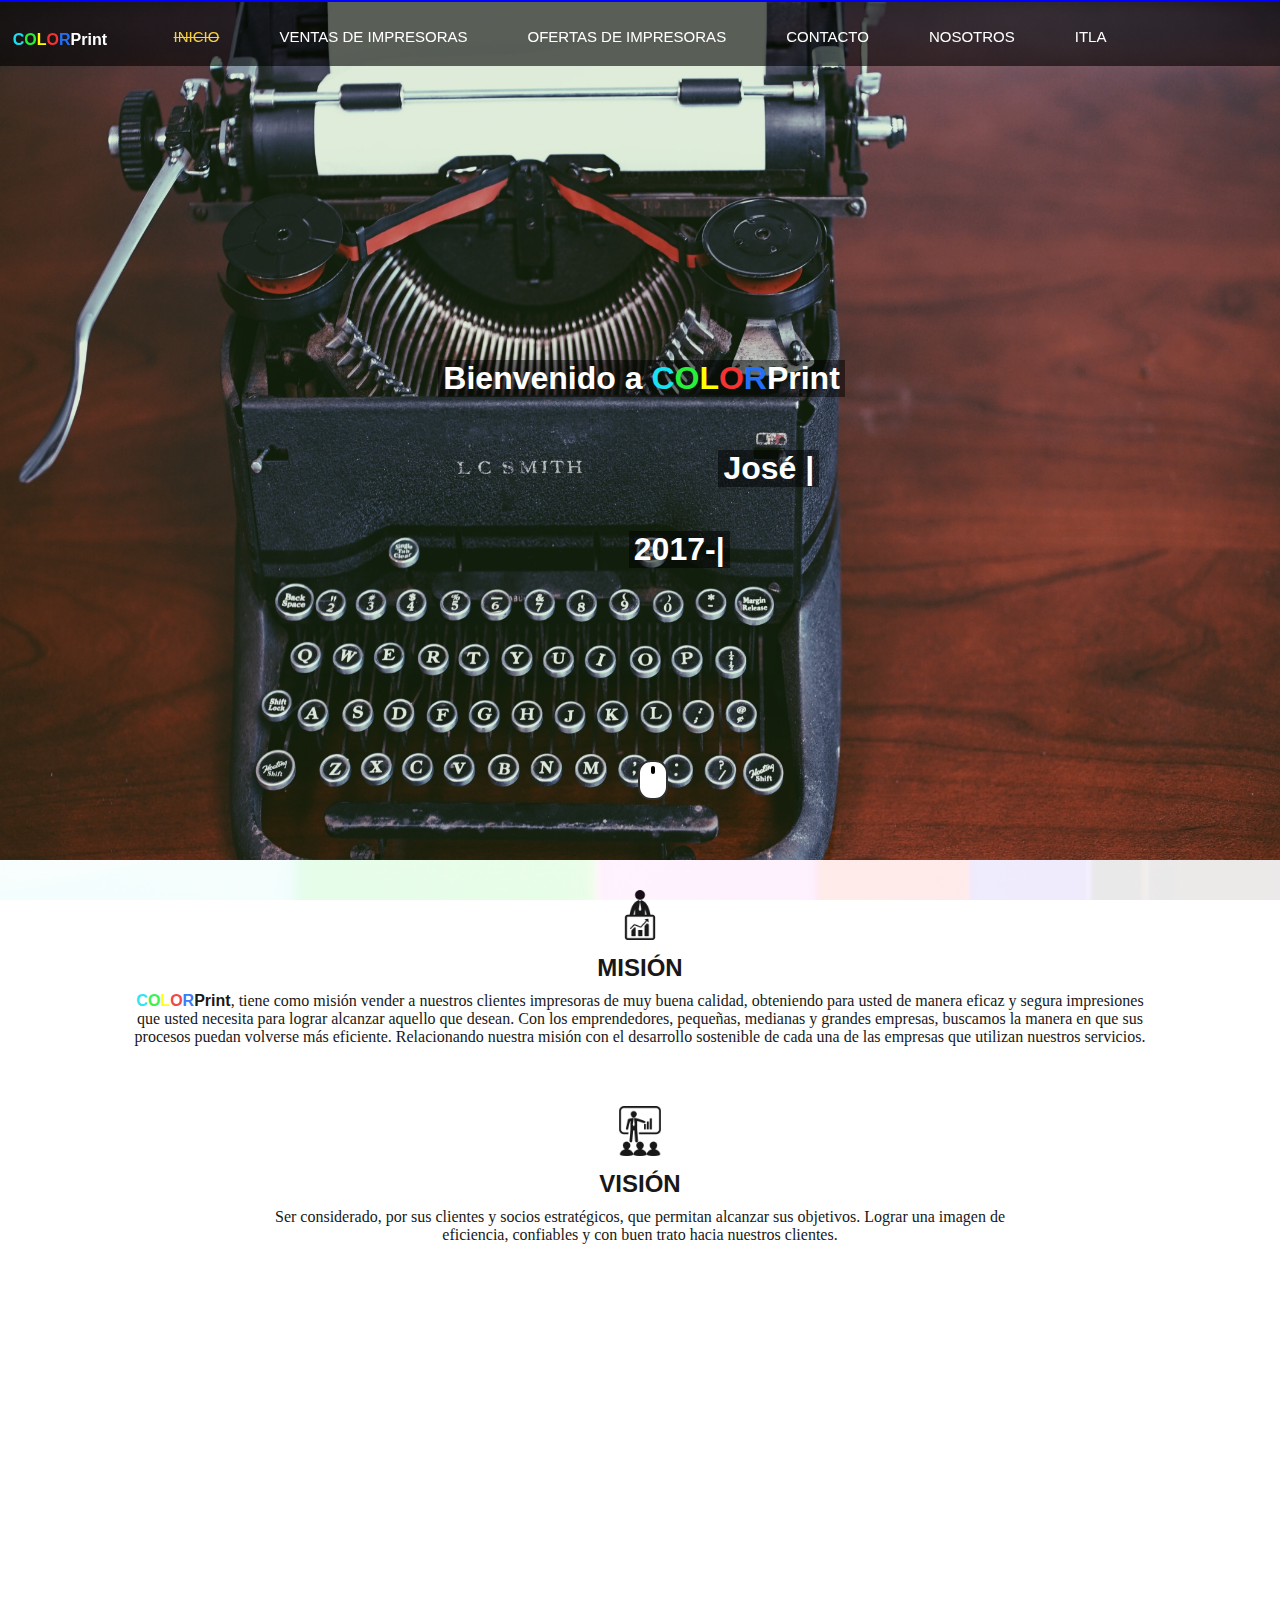
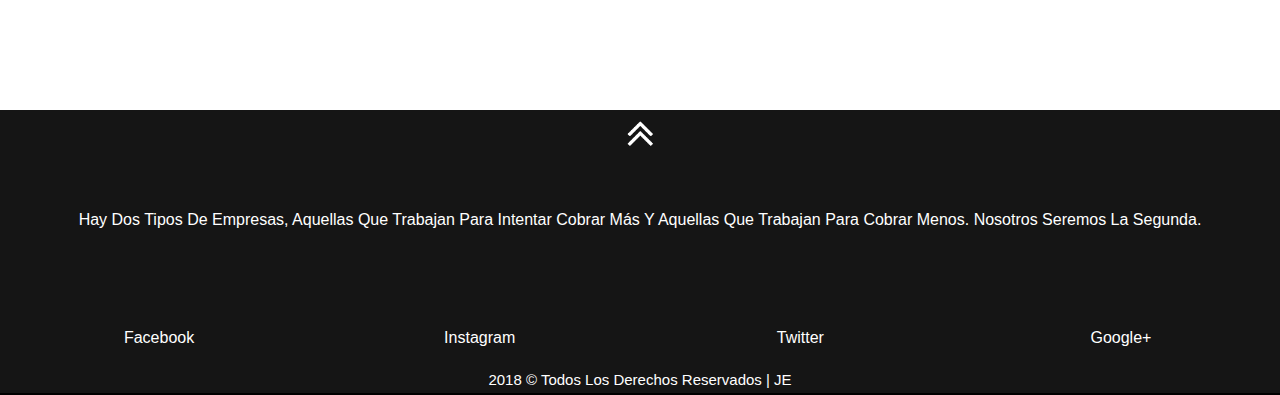
<file: index.html>
<!DOCTYPE html>
<html lang="en">
<head>
	<meta charset="UTF-8">
	<link rel="stylesheet" href="css/estilos.css">
	<link rel="icon" href="img/favicon/favicon.ico">
	<meta name="description" content="Compañía Dominicana especializada en ventas de impresoras y cartuchos">
	<meta name="author" content="ColorPrint">
	<meta name="keywords" content="impresoras,cartuchos,republica Dominicana,ventas,epson,hp,canon,java,html,ColorPrint">
	<meta name="viewport" content="width=device-width, user-scalable=no, initial-scale=1.0, maximum-scale=1.0, minimum-scale=1.0">
	<script type="text/javascript" src="js/jquery-3.3.1.min.js"></script>
	<script type="text/javascript" src="js/fontawesome-all.js"></script>
 	<link rel="stylesheet" href="iconos/css/fontello.css">

<!--TITLE DE LA PAGINA-->	

<script>

		var contador = 0;
		var cadena = "ColorPrint";
		var interval = setInterval("setChar()",500);

		function setChar () {
			max = cadena.length;
			document.title+=cadena[contador];

			contador++;
				if(contador>max) {contador=0;document.title="";}
				if (cadena[contador]==" ") {document.title+="-";}
		}

</script>

</head>

<body>

    <header>
        <div class="content-menu">
            <input type="checkbox" id="check">
            <label class="icon-menu" for="check"></label>
            <h6 class="h7"><span class="c">C</span><span class="oo">O</span><span class="l">L</span><span class="o">O</span><span class="r">R</span>Print</span></h6>
            <nav class="menu">
            	<h6 class="h6"><span class="c">C</span><span class="oo">O</span><span class="l">L</span><span class="o">O</span><span class="r">R</span>Print</span></h6>
                <ul>
      					<li><a class="active" id="a" href="index.html">INICIO</a></li>
						<li><a id="a" href="ventas_de_impresoras.html">VENTAS DE IMPRESORAS</a></li>
						<li><a id="a" href="ofertas_de_impresoras.html">OFERTAS DE IMPRESORAS</a></li>
						<li><a id="a" href="contacto.html">CONTACTO</a></li>
						<li><a id="a" href="nosotros.html">NOSOTROS</a></li>
						<li><a id="a" target="_blank" href="https://www.itla.edu.do/">ITLA</a></li>
                </ul>
            </nav>
        </div>
    </header>

			<div class="divname">
								
								<h1 class="name" id="name"></h1>
								<h1 class="matricula" id="matricula"></h1>
									<center>
									<div class="color">
										
										<h1 class="bienvenido" id="bienvenido">Bienvenido a <span class="c">C</span><span class="oo">O</span><span class="l">L</span><span class="o">O</span><span class="r">R</span>Print</span></h1>

									</div>
										</center>
										<div class="mouse-icon"><div class="scroll"></div></div>
										
			</div>	


					<center>
						<div class="colornine">
									
							<h1 class="bienvenidonine" id="bienvenido">Bienvenido a <span class="c">C</span><span class="oo">O</span><span class="l">L</span><span class="o">O</span><span class="r">R</span>Print</span></h1>

						</div>
					</center>



		<div class="slider">
			<ul>
					<li><img src="img/slider/1.jpg"></li>
					<li><img src="img/slider/2.jpg"></li>
					<li><img src="img/slider/3.jpg"></li>
					<li><img src="img/slider/4.jpg"></li>
			</ul>
		</div>	
	
	</div>

<center>
	
	<div class="mision">

		<img class="imgmision" src="img/logo/mision.png" alt="">

			<h2 class="h1m">MISIÓN</h2>

				<p class="pm"><strong><span class="c">C</span><span class="oo">O</span><span class="l">L</span><span class="o">O</span><span class="r">R</span>Print</span></strong>, tiene como misión vender a nuestros clientes impresoras de muy buena calidad, obteniendo para usted de manera eficaz y segura impresiones que usted necesita para lograr alcanzar aquello que desean. Con los emprendedores, pequeñas, medianas y grandes empresas, buscamos la manera en que sus procesos puedan volverse más eficiente. Relacionando nuestra misión con el desarrollo sostenible de cada una de las empresas que utilizan nuestros servicios.</p>

	</div>

		<div class="vision">

			<img class="imgvision" src="img/logo/vision.png" alt="">
	
				<h2 class="h1v">VISIÓN</h2>

				<p class="pv">Ser considerado, por sus clientes y socios estratégicos, que permitan alcanzar sus objetivos. Lograr una imagen de eficiencia, confiables y con buen trato hacia nuestros clientes.</p>
		</div>

</center>

<div class="print"></div>

<div class="arriba">
	<center>
		<img id="botomarriba" class="botomarriba" src="img/botones/bottom-top.png">
			<p>Hay dos tipos de empresas, aquellas que trabajan para intentar cobrar más y aquellas que trabajan para cobrar menos. Nosotros seremos la segunda.</p>
	</center>
</div>

		<footer>
			<center>
					<div class="footer">
						<a class="fb" href="#">Facebook</a>
						<a class="ig" href="#">Instagram</a>
						<a class="tw" href="#">Twitter</a>
						<a class="g" href="#">Google+</a>
					</div>
				<p class="copyright">2018 © Todos Los Derechos Reservados | JE</p>
			</center>
		</footer>	

<script src="js/archivo.js"></script>	

</body>
</html>
</file>
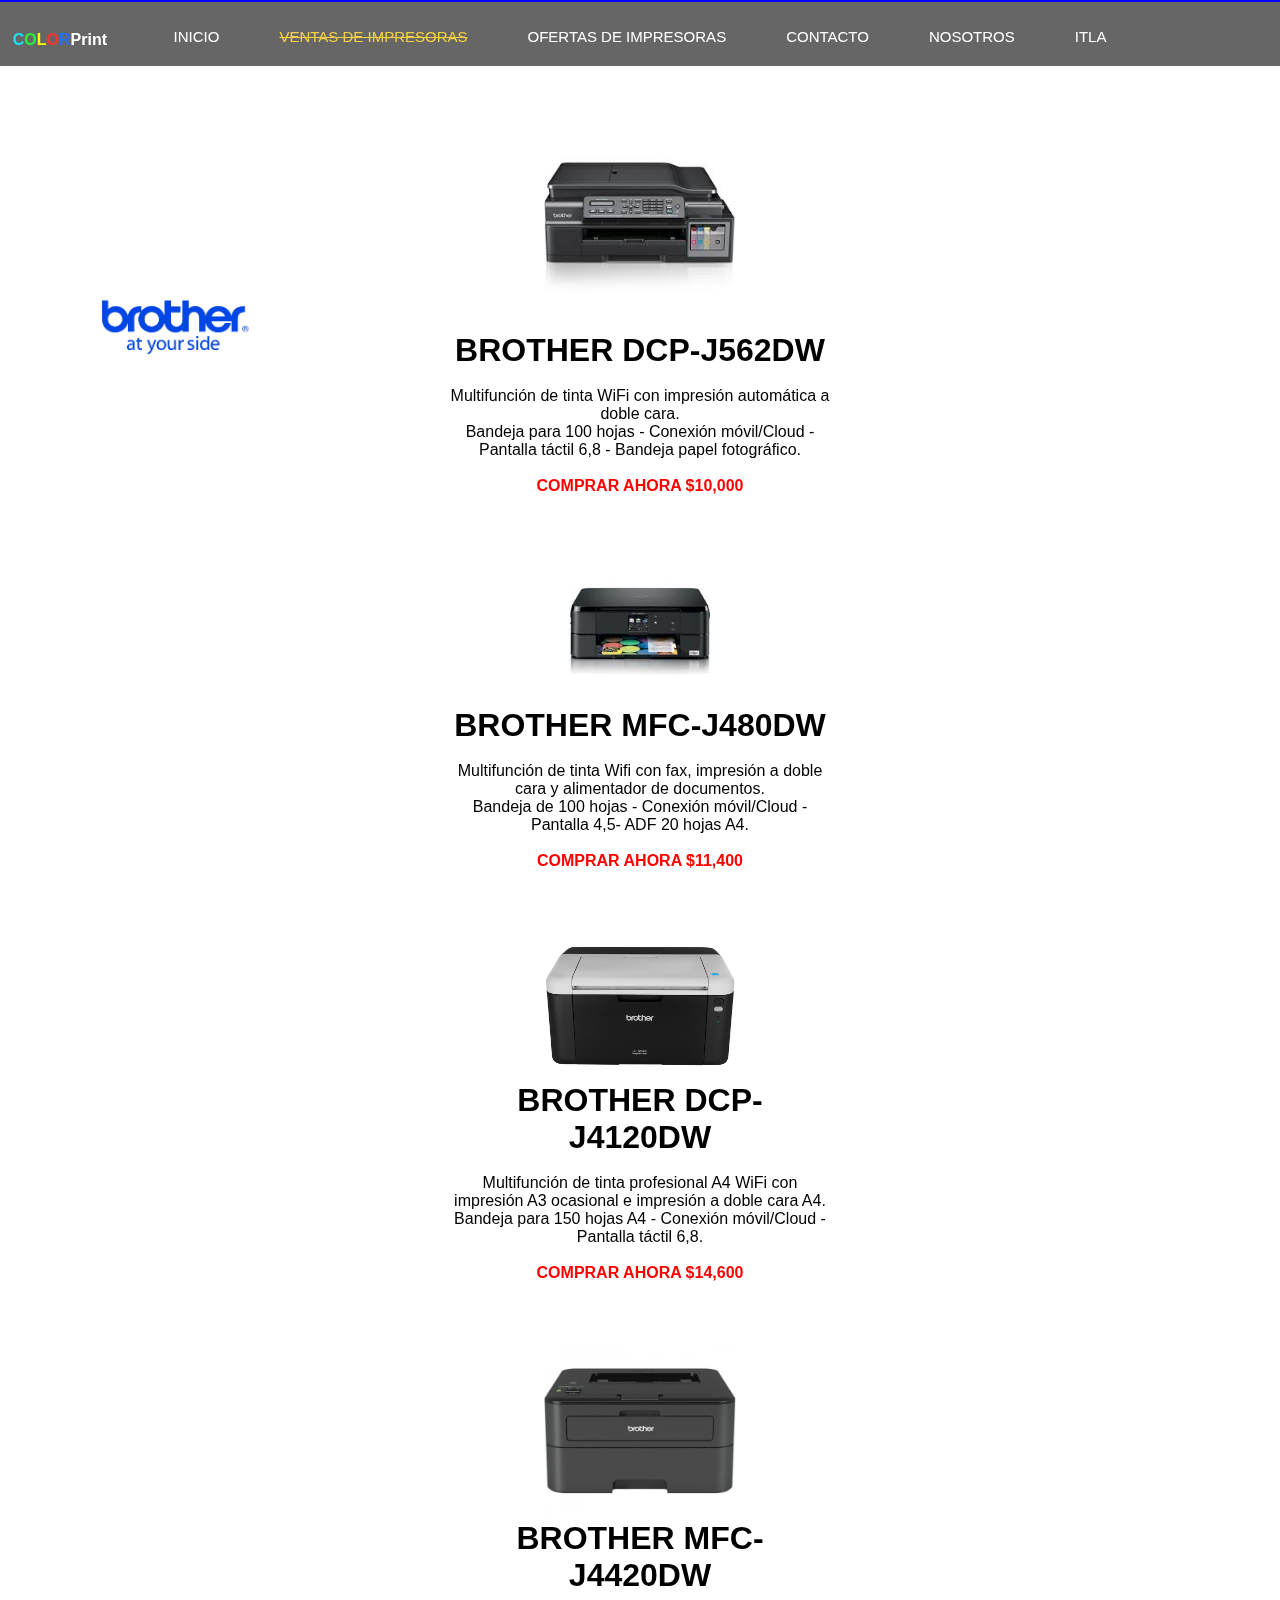
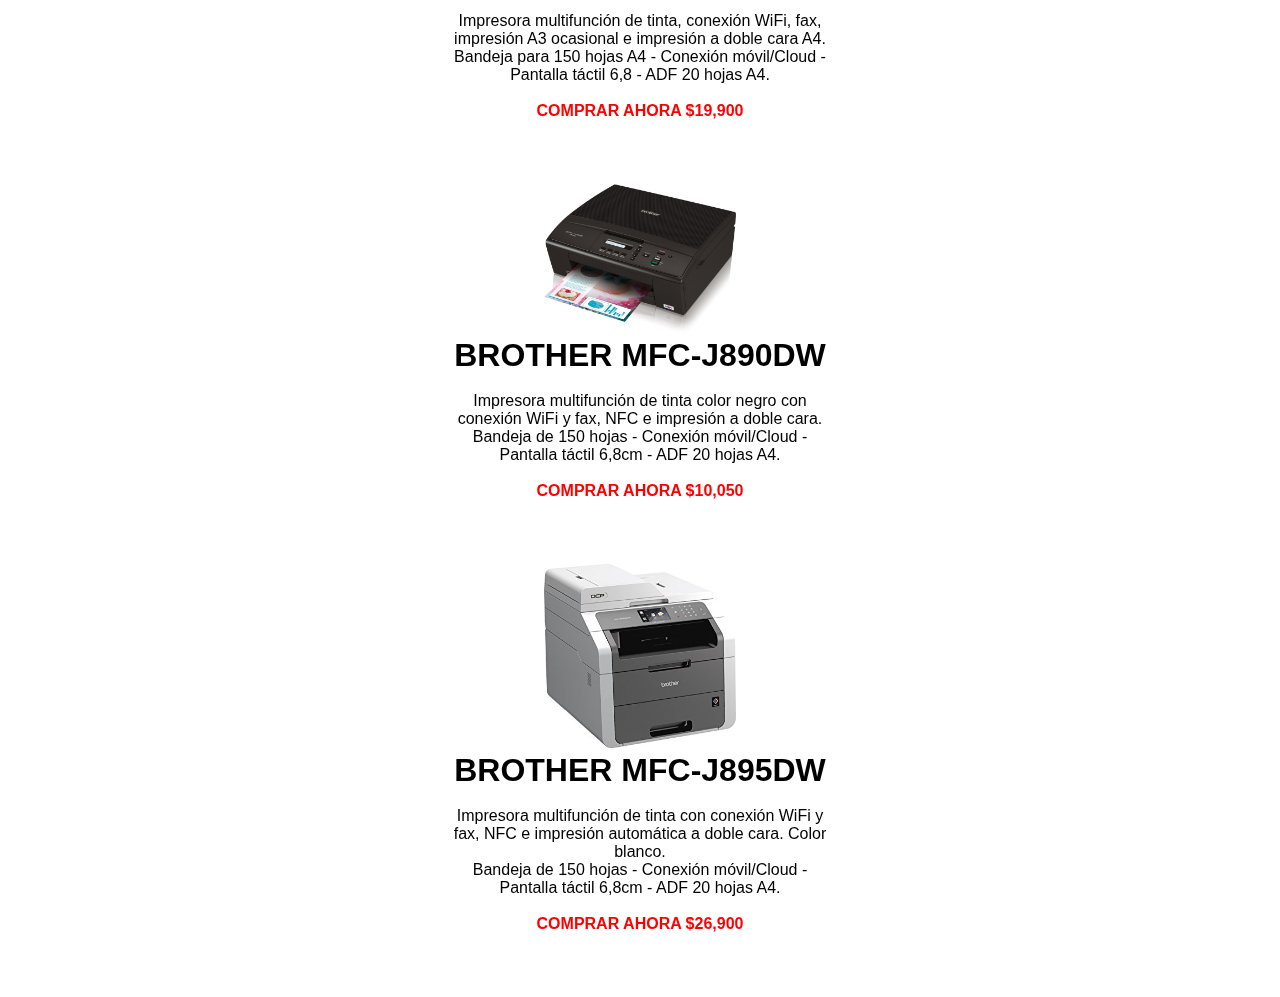
<file: brother.html>
<!DOCTYPE html>
<html lang="en">
<head>
	<meta charset="UTF-8">
	<link rel="stylesheet" href="css/estilos.css">
	<link rel="icon" href="img/favicon/favicon.ico">
	<meta name="description" content="Compañía Dominicana especializada en ventas de impresoras y cartuchos">
	<meta name="author" content="ColorPrint">
	<meta name="keywords" content="impresoras,cartuchos,republica Dominicana,ventas,epson,hp,canon,java,html,ColorPrint">
	<meta name="viewport" content="width=device-width, user-scalable=no, initial-scale=1.0, maximum-scale=1.0, minimum-scale=1.0">
	<script type="text/javascript" src="js/jquery-3.3.1.min.js"></script>
	<script type="text/javascript" src="js/fontawesome-all.js"></script>
 	<link rel="stylesheet" href="iconos/css/fontello.css">

	<title>Impresoras Brother</title>

</head>
<body>
	<header class="ventasde">
        <div class="content-menu">
            <input type="checkbox" id="check">
            <label class="icon-menu" for="check"></label>
            <h6 class="h7"><span class="c">C</span><span class="oo">O</span><span class="l">L</span><span class="o">O</span><span class="r">R</span>Print</span></h6>
            <nav class="menu">
            	<h6 class="h6"><span class="c">C</span><span class="oo">O</span><span class="l">L</span><span class="o">O</span><span class="r">R</span>Print</span></h6>
                <ul>
      					<li><a id="a" href="index.html">INICIO</a></li>
						<li><a class="active" id="a" href="ventas_de_impresoras.html">VENTAS DE IMPRESORAS</a></li>
						<li><a id="a" href="ofertas_de_impresoras.html">OFERTAS DE IMPRESORAS</a></li>
						<li><a id="a" href="contacto.html">CONTACTO</a></li>
						<li><a id="a" href="nosotros.html">NOSOTROS</a></li>
						<li><a id="a" target="_blank" href="https://www.itla.edu.do/">ITLA</a></li>
                </ul>
            </nav>
        </div>
    </header>


	<img class="brotherfixed" src="img/logo/brother.jpg" alt="">

	<div class="modelos_de_estilos">
		
		<div class="estilos_de_modelos"><img src="img/impresoras/brother/1.jpg" alt="">
			<br>
			<h1>BROTHER DCP-J562DW</h1>
			<br>
			<p>Multifunción de tinta WiFi con impresión automática a doble cara.<br>Bandeja para 100 hojas - Conexión móvil/Cloud - Pantalla táctil 6,8 - Bandeja papel fotográfico.</p>
			<br>
			<span class="ahora"><a href="#">COMPRAR AHORA $10,000</a></span>
		</div>
		<div class="estilos_de_modelos"><img src="img/impresoras/brother/2.jpg" alt="">
			<br>
			<h1>BROTHER MFC-J480DW</h1>
			<br>
			<p>Multifunción de tinta Wifi con fax, impresión a doble cara y alimentador de documentos.<br>Bandeja de 100 hojas - Conexión móvil/Cloud - Pantalla 4,5- ADF 20 hojas A4.</p>
			<br>
			<span class="ahora"><a href="#">COMPRAR AHORA $11,400</a></span>
		</div>
		<div class="estilos_de_modelos"><img src="img/impresoras/brother/3.jpg" alt="">
			<br>
			<h1>BROTHER DCP-J4120DW</h1>
			<br>
			<p>Multifunción de tinta profesional A4 WiFi con impresión A3 ocasional e impresión a doble cara A4.<br>Bandeja para 150 hojas A4 - Conexión móvil/Cloud - Pantalla táctil 6,8.</p>
			<br>
			<span class="ahora"><a href="#">COMPRAR AHORA $14,600</a></span>
		</div>
		<div class="estilos_de_modelos"><img src="img/impresoras/brother/4.jpg" alt="">
			<br>
			<h1>BROTHER MFC-J4420DW</h1>
			<br>
			<p>Impresora multifunción de tinta, conexión WiFi, fax, impresión A3 ocasional e impresión a doble cara A4.<br>Bandeja para 150 hojas A4 - Conexión móvil/Cloud - Pantalla táctil 6,8 - ADF 20 hojas A4.</p>
			<br>
			<span class="ahora"><a href="#">COMPRAR AHORA $19,900</a></span>
		</div>
		<div class="estilos_de_modelos"><img src="img/impresoras/brother/5.jpg" alt="">
			<br>
			<h1>BROTHER MFC-J890DW</h1>
			<br>
			<p>Impresora multifunción de tinta color negro con conexión WiFi y fax, NFC e impresión a doble cara.<br>Bandeja de 150 hojas - Conexión móvil/Cloud - Pantalla táctil 6,8cm -  ADF 20 hojas A4.</p>
			<br>
			<span class="ahora"><a href="#">COMPRAR AHORA $10,050</a></span>
		</div>
		<div class="estilos_de_modelos"><img src="img/impresoras/brother/6.jpg" alt="">
			<br>
			<h1>BROTHER MFC-J895DW</h1>
			<br>
			<p>Impresora multifunción de tinta con conexión WiFi y fax, NFC e impresión automática a doble cara. Color blanco.<br>Bandeja de 150 hojas - Conexión móvil/Cloud - Pantalla táctil 6,8cm -  ADF 20 hojas A4.</p>
			<br>
			<span class="ahora"><a href="#">COMPRAR AHORA $26,900</a></span>
		</div>
	
	</div>

</center>

</body>
</html>
</file>
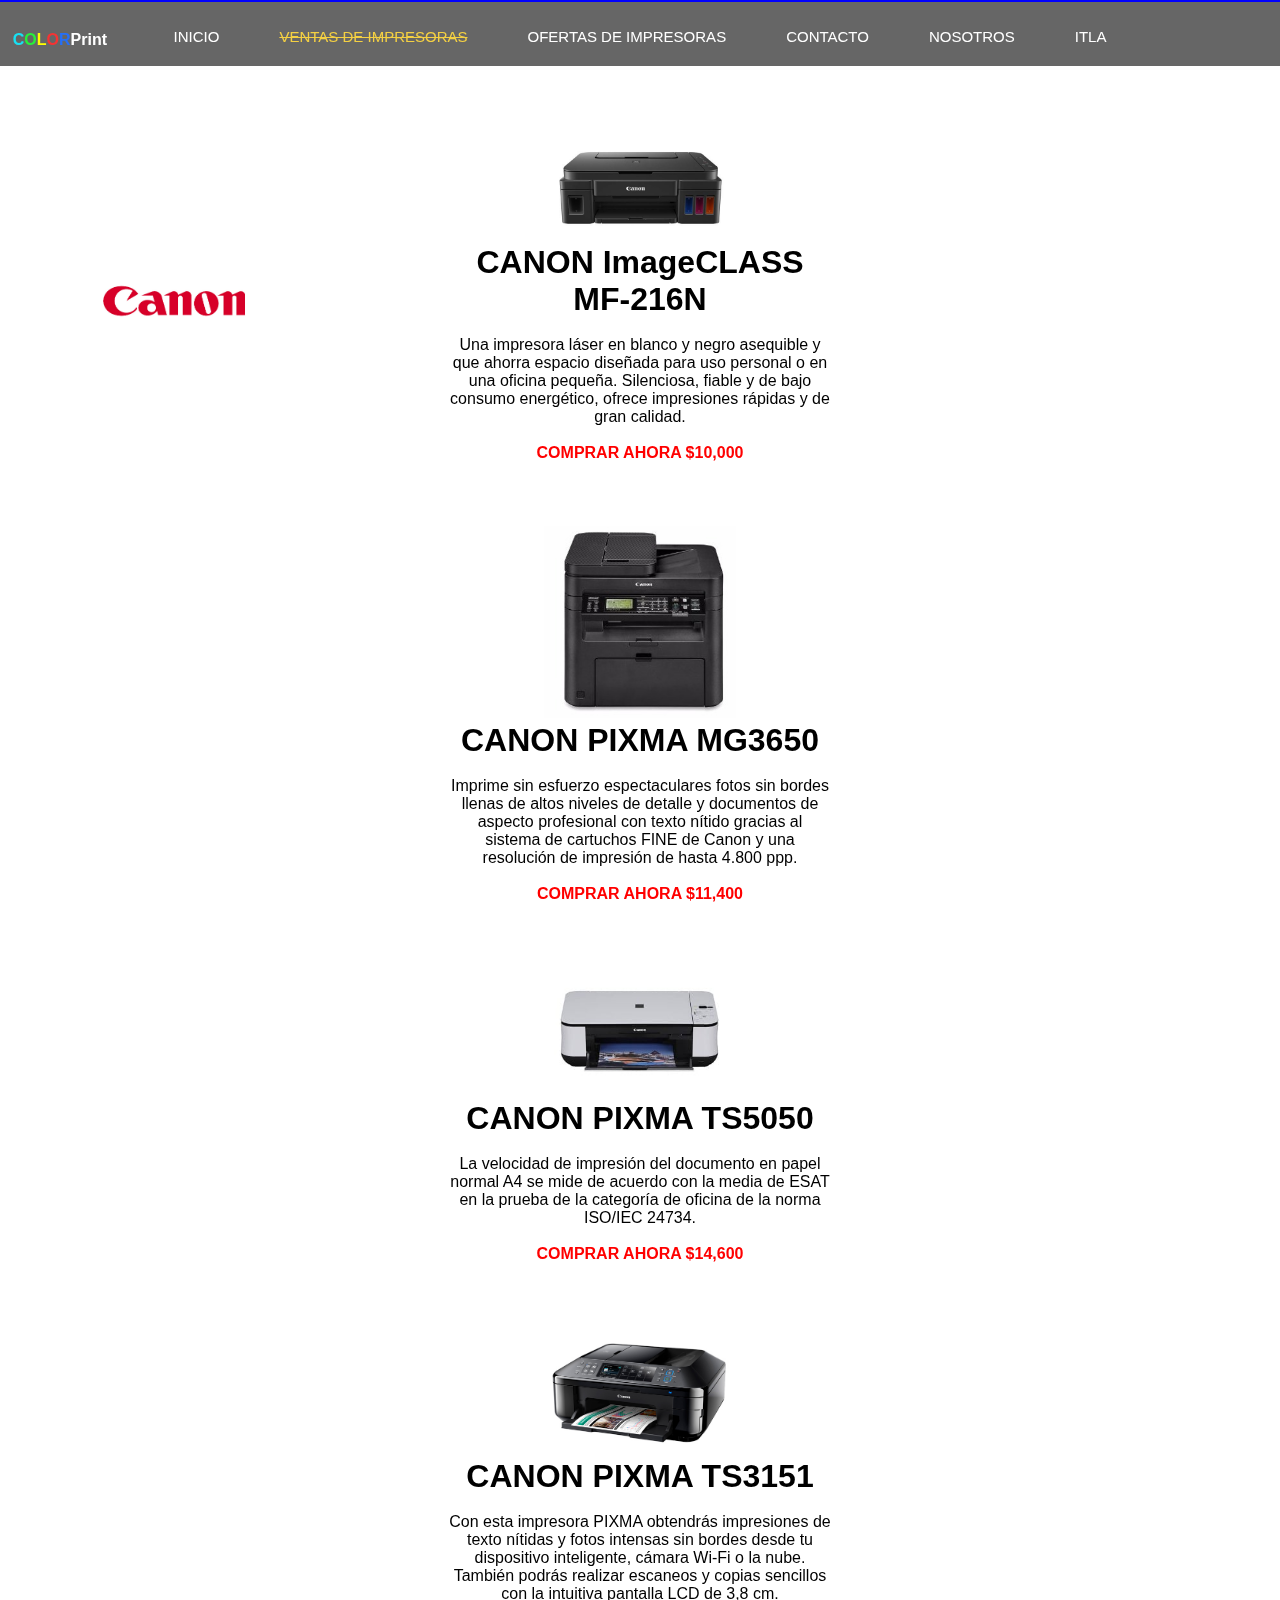
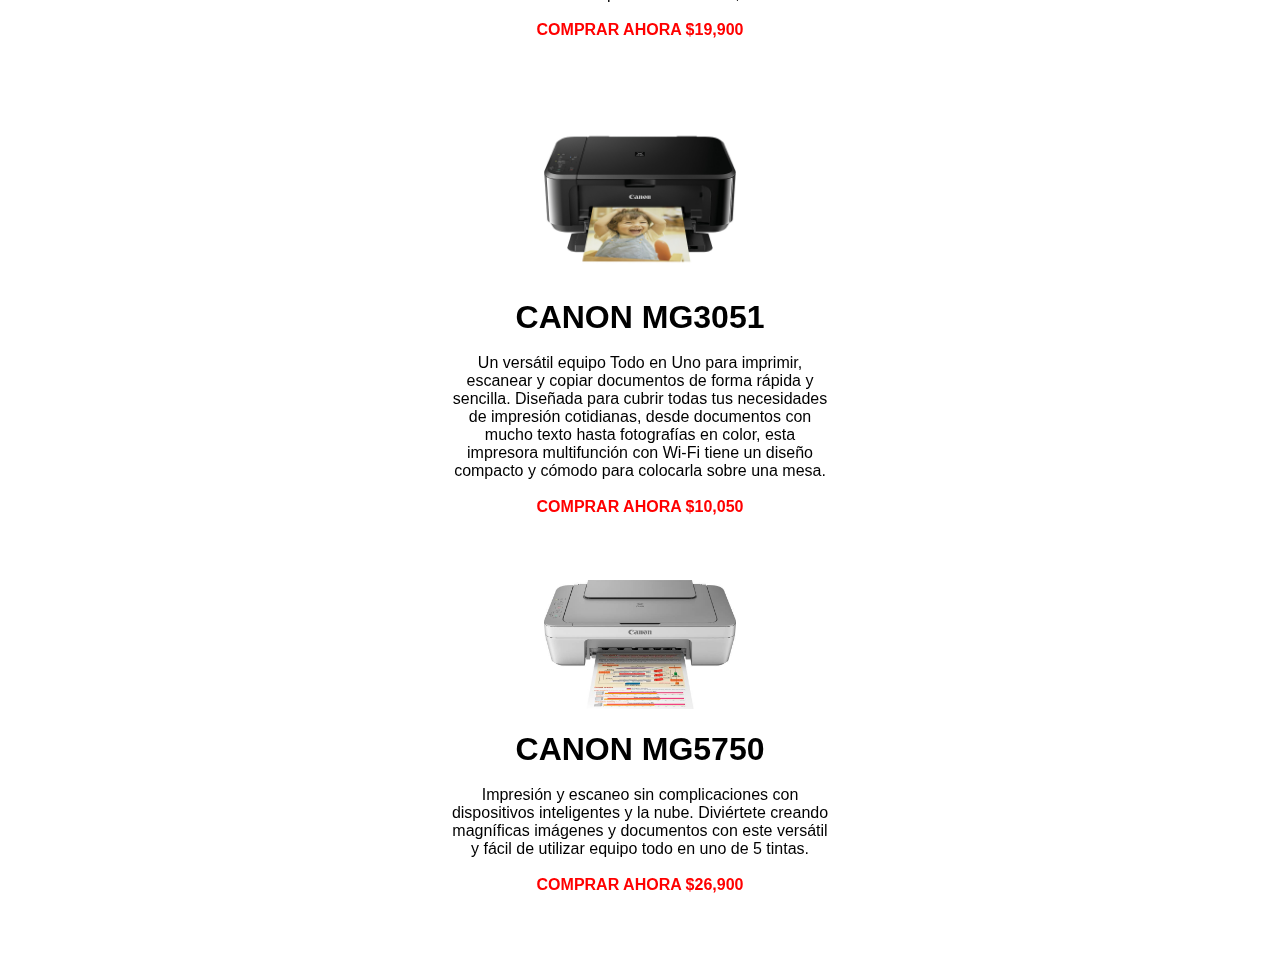
<file: canon.html>
<!DOCTYPE html>
<html lang="en">
<head>
	<meta charset="UTF-8">
	<link rel="stylesheet" href="css/estilos.css">
	<link rel="icon" href="img/favicon/favicon.ico">
	<meta name="description" content="Compañía Dominicana especializada en ventas de impresoras y cartuchos">
	<meta name="author" content="ColorPrint">
	<meta name="keywords" content="impresoras,cartuchos,republica Dominicana,ventas,epson,hp,canon,java,html,ColorPrint">
	<meta name="viewport" content="width=device-width, user-scalable=no, initial-scale=1.0, maximum-scale=1.0, minimum-scale=1.0">
	<script type="text/javascript" src="js/jquery-3.3.1.min.js"></script>
	<script type="text/javascript" src="js/fontawesome-all.js"></script>
 	<link rel="stylesheet" href="iconos/css/fontello.css">
	
	<title>Impresoras Canon</title>

</head>
<body>
	
<center>
			<header class="ventasde">
        <div class="content-menu">
            <input type="checkbox" id="check">
            <label class="icon-menu" for="check"></label>
            <h6 class="h7"><span class="c">C</span><span class="oo">O</span><span class="l">L</span><span class="o">O</span><span class="r">R</span>Print</span></h6>
            <nav class="menu">
            	<h6 class="h6"><span class="c">C</span><span class="oo">O</span><span class="l">L</span><span class="o">O</span><span class="r">R</span>Print</span></h6>
                <ul>
      					<li><a id="a" href="index.html">INICIO</a></li>
						<li><a class="active" id="a" href="ventas_de_impresoras.html">VENTAS DE IMPRESORAS</a></li>
						<li><a id="a" href="ofertas_de_impresoras.html">OFERTAS DE IMPRESORAS</a></li>
						<li><a id="a" href="contacto.html">CONTACTO</a></li>
						<li><a id="a" href="nosotros.html">NOSOTROS</a></li>
						<li><a id="a" target="_blank" href="https://www.itla.edu.do/">ITLA</a></li>
                </ul>
            </nav>
        </div>
    </header>

			<img class="canonfixed" src="img/logo/canon.png" alt="">

	<div class="modelos_de_estilos">
		
		<div class="estilos_de_modelos"><img src="img/impresoras/canon/1.jpg" alt="">
			<br>
			<h1>CANON ImageCLASS MF-216N</h1>
			<br>
			<p>Una impresora láser en blanco y negro asequible y que ahorra espacio diseñada para uso personal o en una oficina pequeña. Silenciosa, fiable y de bajo consumo energético, ofrece impresiones rápidas y de gran calidad.</p>
			<br>
			<span class="ahora"><a href="#">COMPRAR AHORA $10,000</a></span>
		</div>
		<div class="estilos_de_modelos"><img src="img/impresoras/canon/2.jpg" alt="">
			<br>
			<h1>CANON PIXMA MG3650</h1>
			<br>
			<p>Imprime sin esfuerzo espectaculares fotos sin bordes llenas de altos niveles de detalle y documentos de aspecto profesional con texto nítido gracias al sistema de cartuchos FINE de Canon y una resolución de impresión de hasta 4.800 ppp.</p>
			<br>
			<span class="ahora"><a href="#">COMPRAR AHORA $11,400</a></span>
		</div>
		<div class="estilos_de_modelos"><img src="img/impresoras/canon/3.jpg" alt="">
			<br>
			<h1>CANON PIXMA TS5050</h1>
			<br>
			<p>La velocidad de impresión del documento en papel normal A4 se mide de acuerdo con la media de ESAT en la prueba de la categoría de oficina de la norma ISO/IEC 24734.</p>
			<br>
			<span class="ahora"><a href="#">COMPRAR AHORA $14,600</a></span>
		</div>
		<div class="estilos_de_modelos"><img src="img/impresoras/canon/4.jpg" alt="">
			<br>
			<h1>CANON PIXMA TS3151</h1>
			<br>
			<p>Con esta impresora PIXMA obtendrás impresiones de texto nítidas y fotos intensas sin bordes desde tu dispositivo inteligente, cámara Wi-Fi o la nube. También podrás realizar escaneos y copias sencillos con la intuitiva pantalla LCD de 3,8 cm.</p>
			<br>
			<span class="ahora"><a href="#">COMPRAR AHORA $19,900</a></span>
		</div>
		<div class="estilos_de_modelos"><img src="img/impresoras/canon/5.jpg" alt="">
			<br>
			<h1>CANON MG3051</h1>
			<br>
			<p>Un versátil equipo Todo en Uno para imprimir, escanear y copiar documentos de forma rápida y sencilla. Diseñada para cubrir todas tus necesidades de impresión cotidianas, desde documentos con mucho texto hasta fotografías en color, esta impresora multifunción con Wi-Fi tiene un diseño compacto y cómodo para colocarla sobre una mesa.</p>
			<br>
			<span class="ahora"><a href="#">COMPRAR AHORA $10,050</a></span>
		</div>
		<div class="estilos_de_modelos"><img src="img/impresoras/canon/6.jpg" alt="">
			<br>
			<br>
			<h1>CANON MG5750</h1>
			<br>
			<p>Impresión y escaneo sin complicaciones con dispositivos inteligentes y la nube. Diviértete creando magníficas imágenes y documentos con este versátil y fácil de utilizar equipo todo en uno de 5 tintas.</p>
			<br>
			<span class="ahora"><a href="#">COMPRAR AHORA $26,900</a></span>
		</div>
	
	</div>

</center>

</body>
</html>
</file>
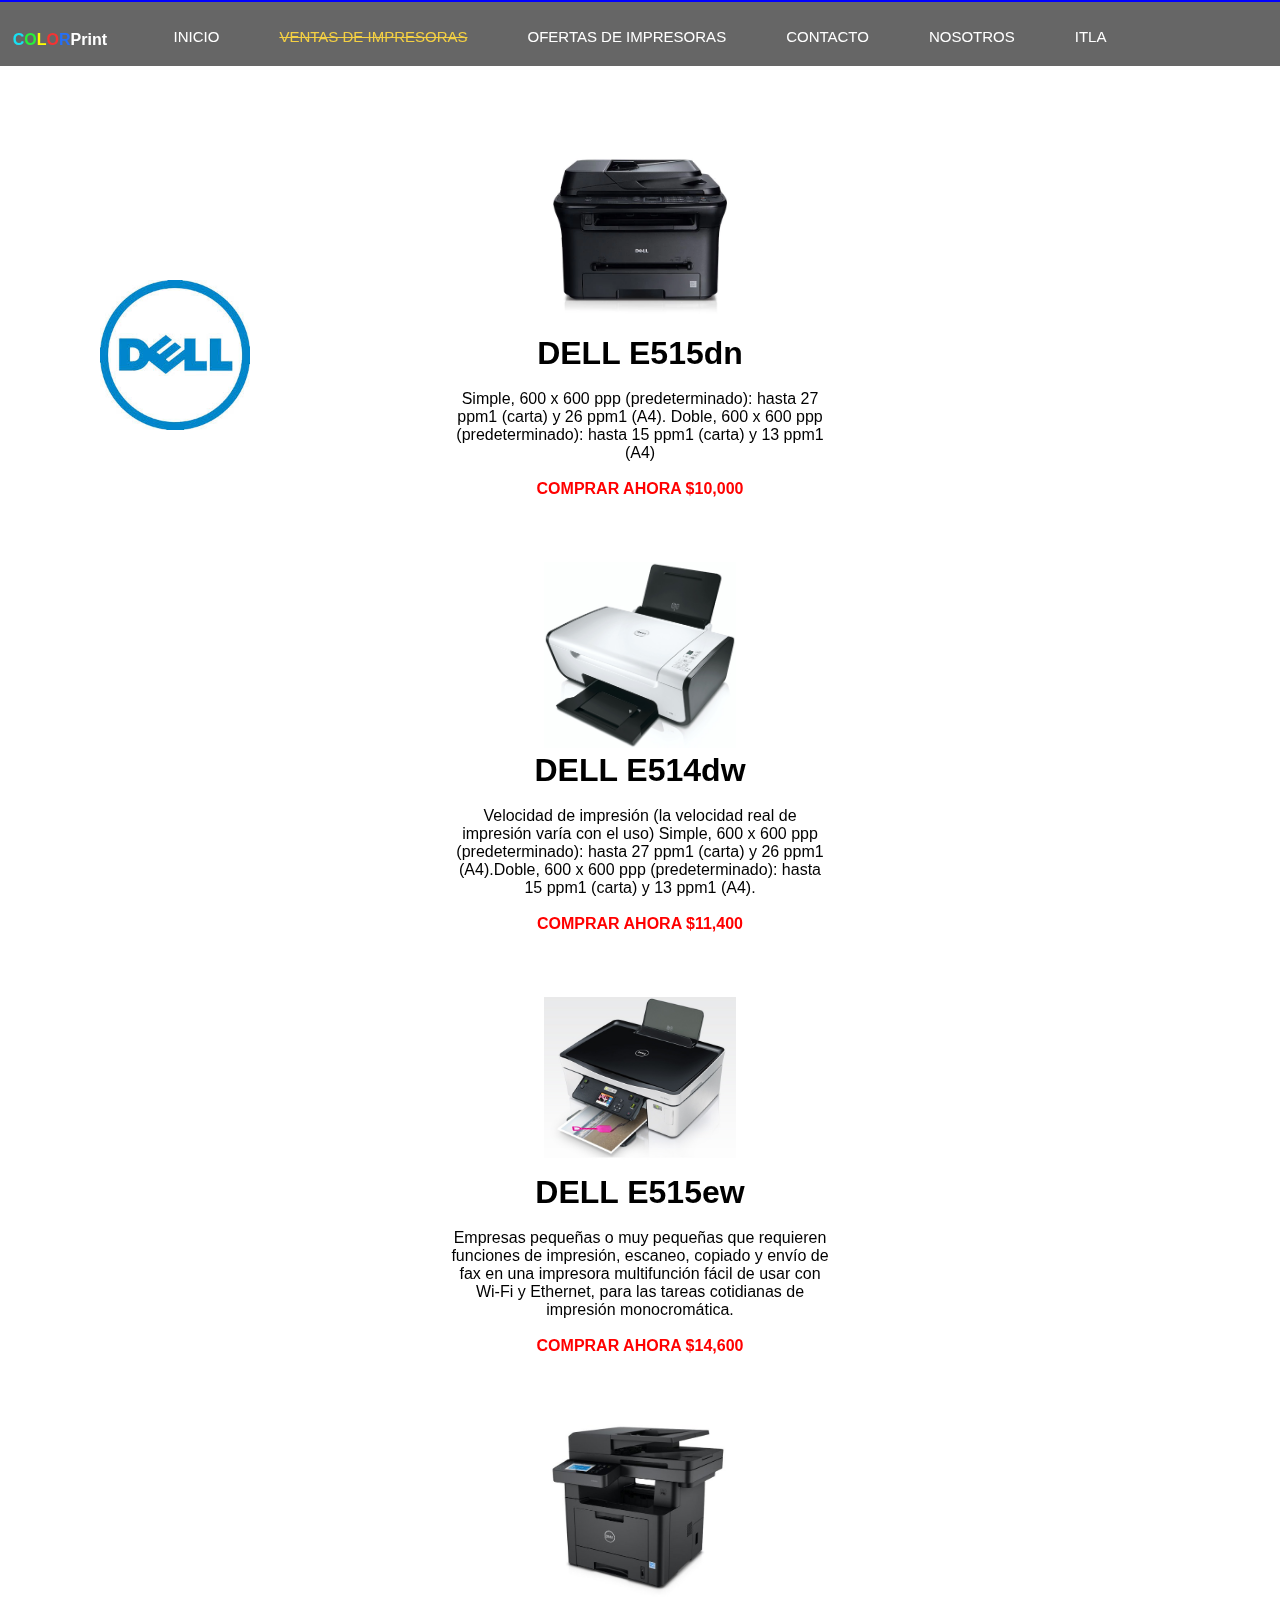
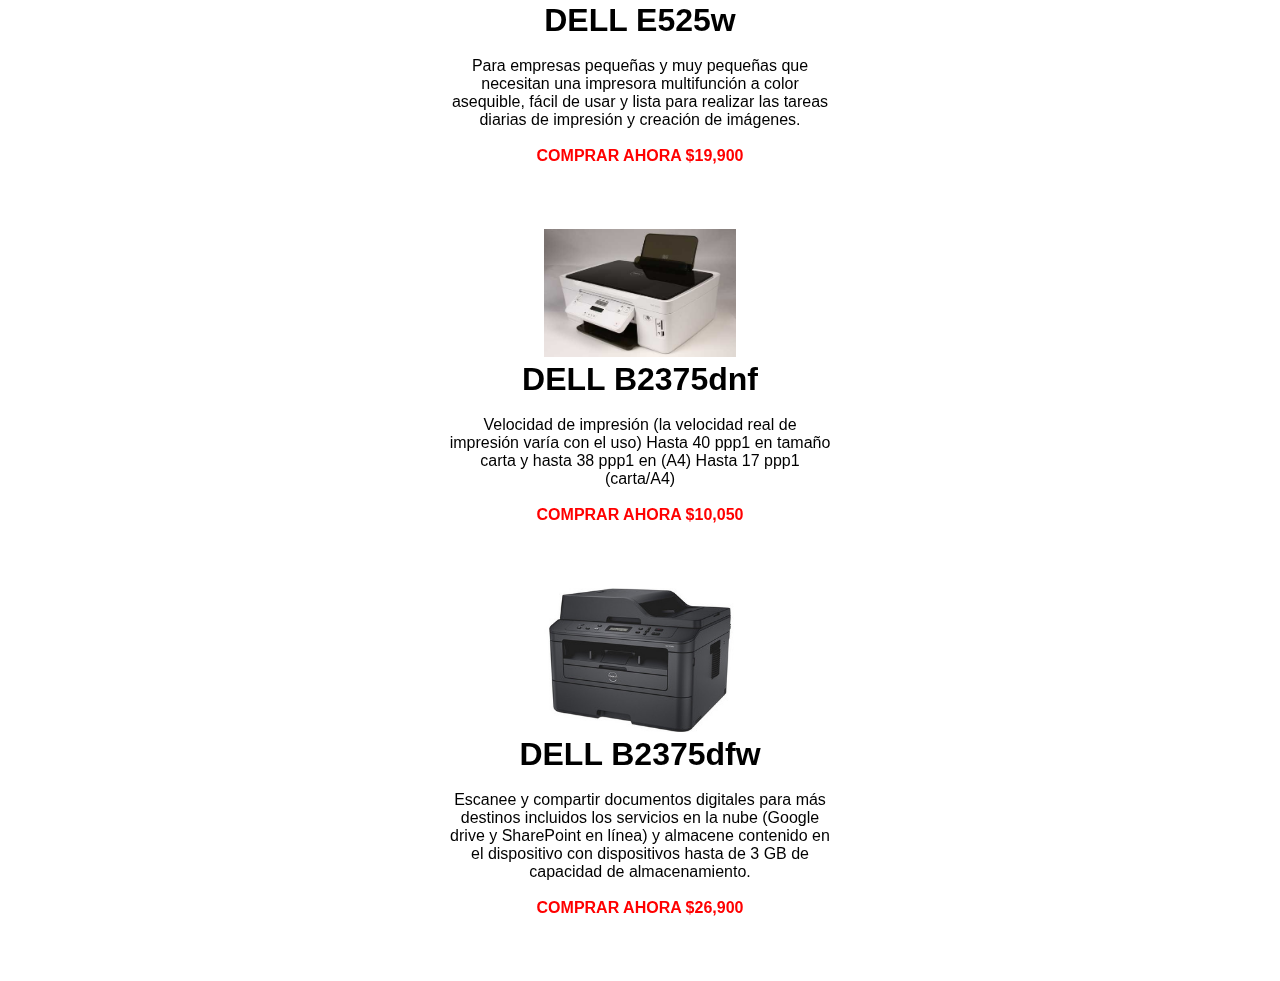
<file: dell.html>
<!DOCTYPE html>
<html lang="en">
<head>
	<meta charset="UTF-8">
	<link rel="stylesheet" href="css/estilos.css">
	<link rel="icon" href="img/favicon/favicon.ico">
	<meta name="description" content="Compañía Dominicana especializada en ventas de impresoras y cartuchos">
	<meta name="author" content="ColorPrint">
	<meta name="keywords" content="impresoras,cartuchos,republica Dominicana,ventas,epson,hp,canon,java,html,ColorPrint">
	<meta name="viewport" content="width=device-width, user-scalable=no, initial-scale=1.0, maximum-scale=1.0, minimum-scale=1.0">
	<script type="text/javascript" src="js/jquery-3.3.1.min.js"></script>
	<script type="text/javascript" src="js/fontawesome-all.js"></script>
 	<link rel="stylesheet" href="iconos/css/fontello.css">

	<title>Impresoras Dell</title>

</head>
<body>
	
<center>
			<header class="ventasde">
        <div class="content-menu">
            <input type="checkbox" id="check">
            <label class="icon-menu" for="check"></label>
            <h6 class="h7"><span class="c">C</span><span class="oo">O</span><span class="l">L</span><span class="o">O</span><span class="r">R</span>Print</span></h6>
            <nav class="menu">
            	<h6 class="h6"><span class="c">C</span><span class="oo">O</span><span class="l">L</span><span class="o">O</span><span class="r">R</span>Print</span></h6>
                <ul>
      					<li><a id="a" href="index.html">INICIO</a></li>
						<li><a class="active" id="a" href="ventas_de_impresoras.html">VENTAS DE IMPRESORAS</a></li>
						<li><a id="a" href="ofertas_de_impresoras.html">OFERTAS DE IMPRESORAS</a></li>
						<li><a id="a" href="contacto.html">CONTACTO</a></li>
						<li><a id="a" href="nosotros.html">NOSOTROS</a></li>
						<li><a id="a" target="_blank" href="https://www.itla.edu.do/">ITLA</a></li>
                </ul>
            </nav>
        </div>
    </header>

			<img class="dellfixed" src="img/logo/dell.jpg" alt="">

	<div class="modelos_de_estilos">
		
		<div class="estilos_de_modelos"><img src="img/impresoras/dell/1.jpg" alt="">
			<br>
			<h1>DELL E515dn</h1>
			<br>
			<p>Simple, 600 x 600 ppp (predeterminado): hasta 27 ppm1 (carta) y 26 ppm1 (A4). Doble, 600 x 600 ppp (predeterminado): hasta 15 ppm1 (carta) y 13 ppm1 (A4)</p>
			<br>
			<span class="ahora"><a href="#">COMPRAR AHORA $10,000</a></span>
		</div>
		<div class="estilos_de_modelos"><img src="img/impresoras/dell/2.jpg" alt="">
			<br>
			<h1>DELL E514dw</h1>
			<br>
			<p>Velocidad de impresión (la velocidad real de impresión varía con el uso) Simple, 600 x 600 ppp (predeterminado): hasta 27 ppm1 (carta) y 26 ppm1 (A4).Doble, 600 x 600 ppp (predeterminado): hasta 15 ppm1 (carta) y 13 ppm1 (A4).</p>
			<br>
			<span class="ahora"><a href="#">COMPRAR AHORA $11,400</a></span>
		</div>
		<div class="estilos_de_modelos"><img src="img/impresoras/dell/3.jpg" alt="">
			<br>
			<h1>DELL E515ew</h1>
			<br>
			<p>Empresas pequeñas o muy pequeñas que requieren funciones de impresión, escaneo, copiado y envío de fax en una impresora multifunción fácil de usar con Wi-Fi y Ethernet, para las tareas cotidianas de impresión monocromática.</p>
			<br>
			<span class="ahora"><a href="#">COMPRAR AHORA $14,600</a></span>
		</div>
		<div class="estilos_de_modelos"><img src="img/impresoras/dell/4.jpg" alt="">
			<br>
			<h1>DELL E525w</h1>
			<br>
			<p>Para empresas pequeñas y muy pequeñas que necesitan una impresora multifunción a color asequible, fácil de usar y lista para realizar las tareas diarias de impresión y creación de imágenes.</p>
			<br>
			<span class="ahora"><a href="#">COMPRAR AHORA $19,900</a></span>
		</div>
		<div class="estilos_de_modelos"><img src="img/impresoras/dell/5.jpg" alt="">
			<br>
			<h1>DELL B2375dnf</h1>
			<br>
			<p>Velocidad de impresión (la velocidad real de impresión varía con el uso) Hasta 40 ppp1 en tamaño carta y hasta 38 ppp1 en (A4) Hasta 17 ppp1 (carta/A4)</p>
			<br>
			<span class="ahora"><a href="#">COMPRAR AHORA $10,050</a></span>
		</div>
		<div class="estilos_de_modelos"><img src="img/impresoras/dell/6.jpg" alt="">
			<br>
			<h1>DELL B2375dfw</h1>
			<br>
			<p>Escanee y compartir documentos digitales para más destinos incluidos los servicios en la nube (Google drive y SharePoint en línea) y almacene contenido en el dispositivo con dispositivos hasta de 3 GB de capacidad de almacenamiento.</p>
			<br>
			<span class="ahora"><a href="#">COMPRAR AHORA $26,900</a></span>
		</div>
	
	</div>

</center>

</body>
</html>
</file>
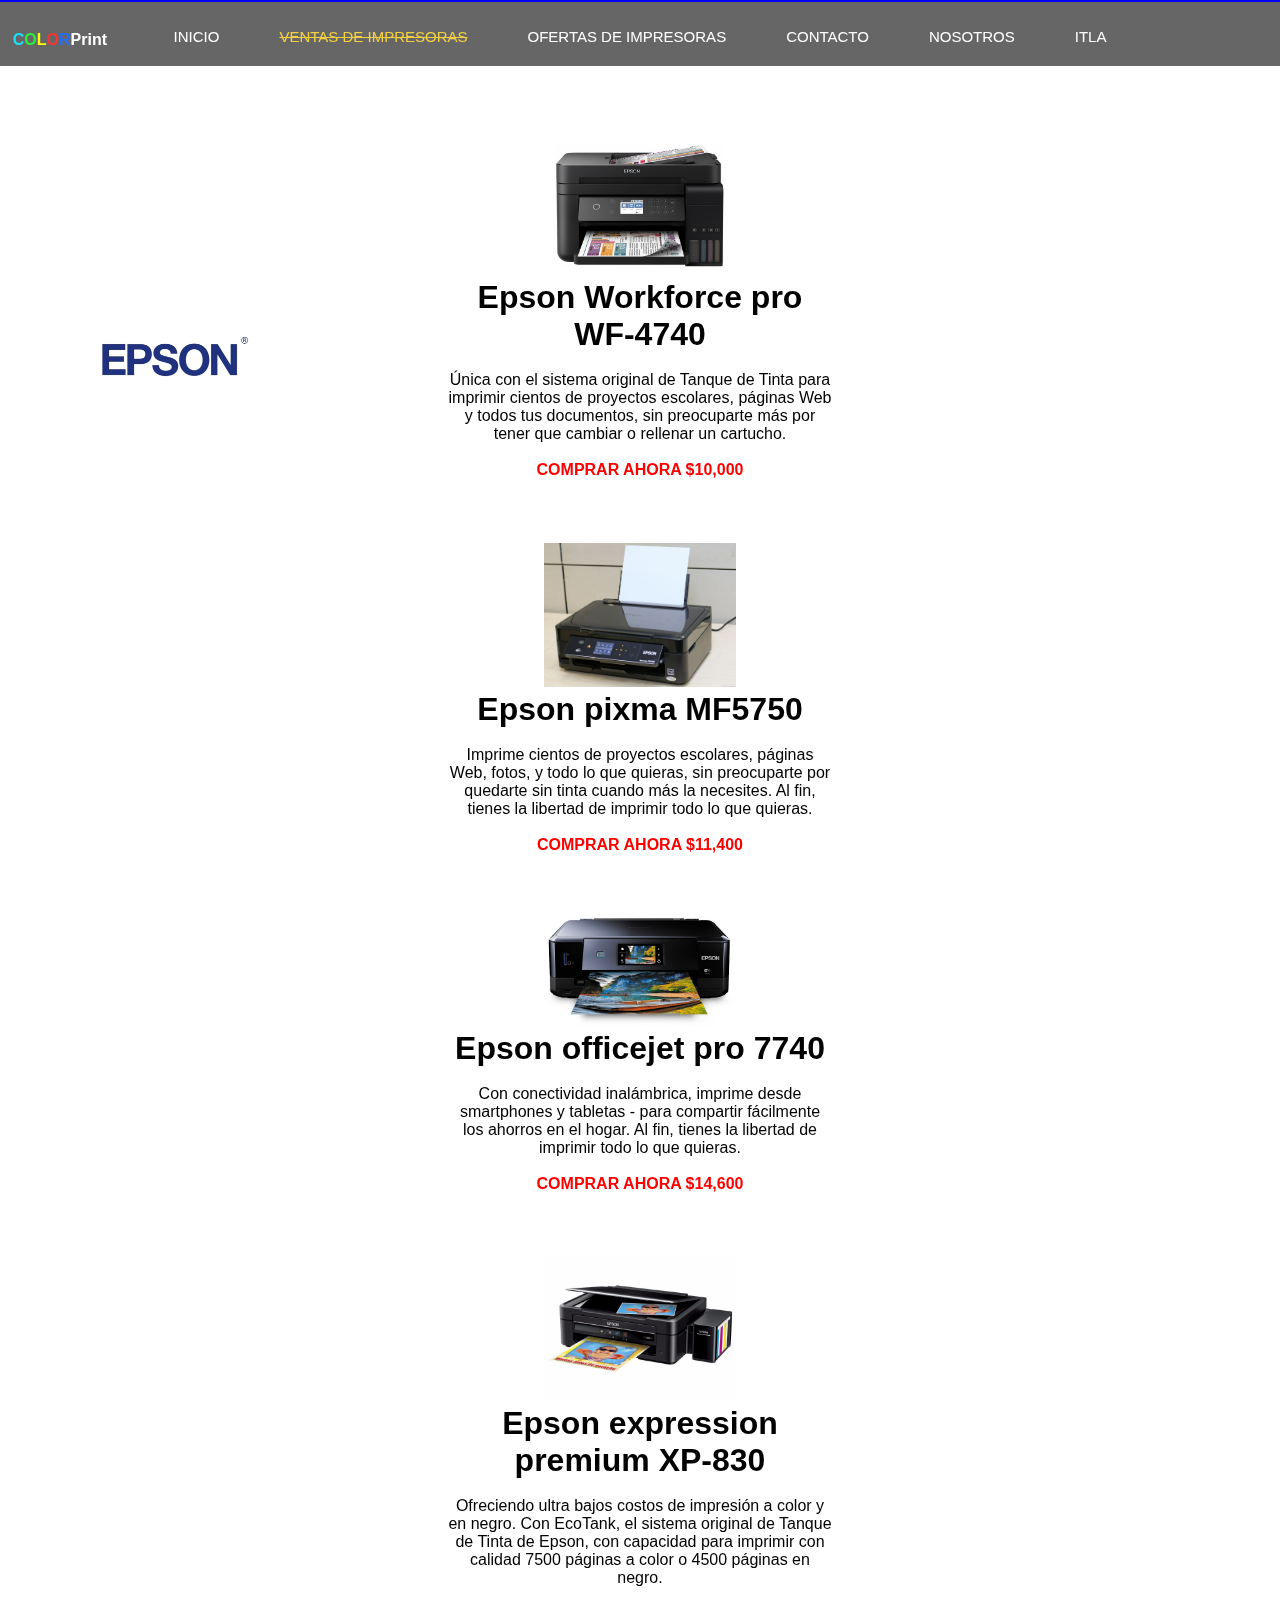
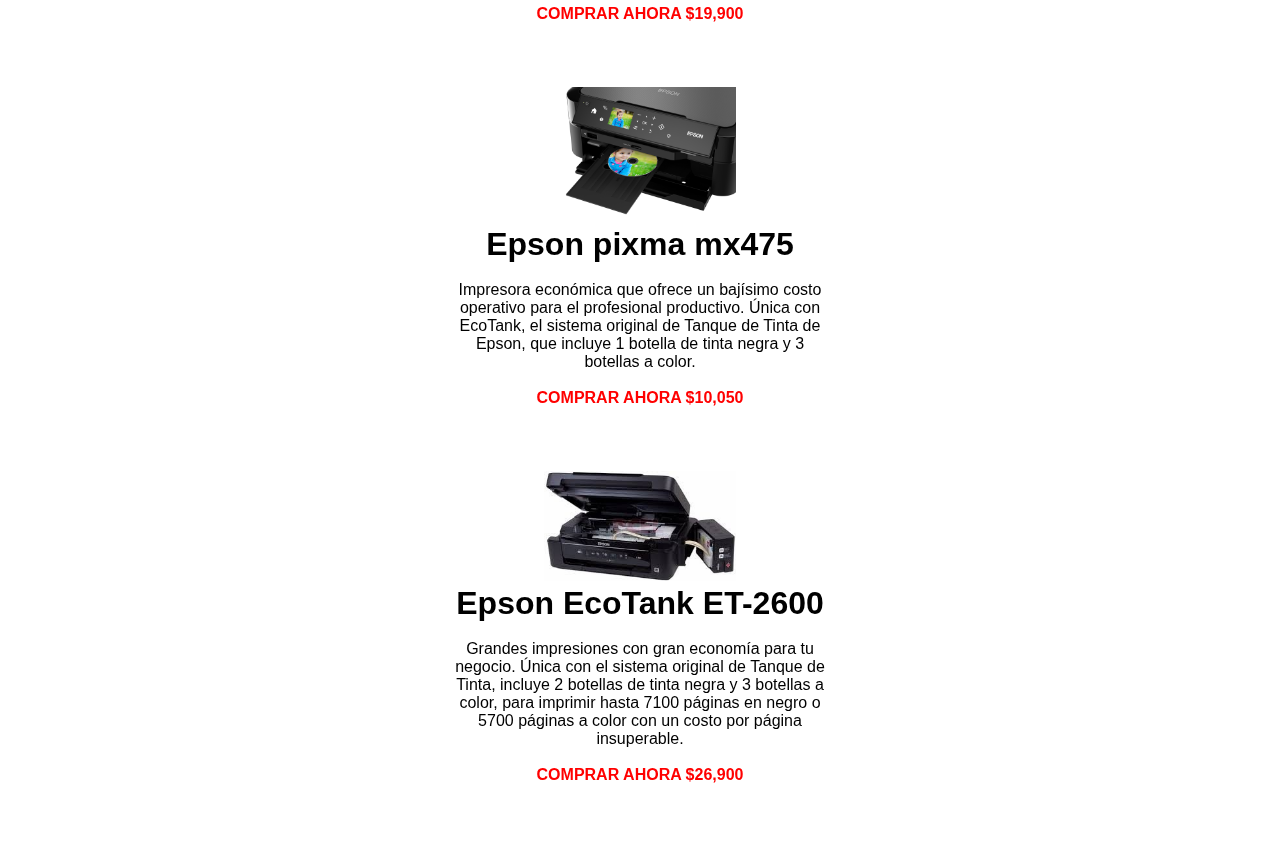
<file: epson.html>
<!DOCTYPE html>
<html lang="en">
<head>
	<meta charset="UTF-8">
	<link rel="stylesheet" href="css/estilos.css">
	<link rel="icon" href="img/favicon/favicon.ico">
	<meta name="description" content="Compañía Dominicana especializada en ventas de impresoras y cartuchos">
	<meta name="author" content="ColorPrint">
	<meta name="keywords" content="impresoras,cartuchos,republica Dominicana,ventas,epson,hp,canon,java,html,ColorPrint">
	<meta name="viewport" content="width=device-width, user-scalable=no, initial-scale=1.0, maximum-scale=1.0, minimum-scale=1.0">
	<script type="text/javascript" src="js/jquery-3.3.1.min.js"></script>
	<script type="text/javascript" src="js/fontawesome-all.js"></script>
 	<link rel="stylesheet" href="iconos/css/fontello.css">
	
	<title>Impresoras Epson</title>

</head>
<body>
	
<center>
		<header class="ventasde">
        <div class="content-menu">
            <input type="checkbox" id="check">
            <label class="icon-menu" for="check"></label>
            <h6 class="h7"><span class="c">C</span><span class="oo">O</span><span class="l">L</span><span class="o">O</span><span class="r">R</span>Print</span></h6>
            <nav class="menu">
            	<h6 class="h6"><span class="c">C</span><span class="oo">O</span><span class="l">L</span><span class="o">O</span><span class="r">R</span>Print</span></h6>
                <ul>
      					<li><a id="a" href="index.html">INICIO</a></li>
						<li><a class="active" id="a" href="ventas_de_impresoras.html">VENTAS DE IMPRESORAS</a></li>
						<li><a id="a" href="ofertas_de_impresoras.html">OFERTAS DE IMPRESORAS</a></li>
						<li><a id="a" href="contacto.html">CONTACTO</a></li>
						<li><a id="a" href="nosotros.html">NOSOTROS</a></li>
						<li><a id="a" target="_blank" href="https://www.itla.edu.do/">ITLA</a></li>
                </ul>
            </nav>
        </div>
    </header>

	<img class="epsonfixed" src="img/logo/epson.jpg" alt="">

	<div class="modelos_de_estilos">
		
		<div class="estilos_de_modelos"><img src="img/impresoras/epson/1.jpg" alt="">
			<br>
			<h1>Epson Workforce pro WF-4740</h1>
			<br>
			<p>Única con el sistema original de Tanque de Tinta para imprimir cientos de proyectos escolares, páginas Web y todos tus documentos, sin preocuparte más por tener que cambiar o rellenar un cartucho.</p>
			<br>
			<span class="ahora"><a href="#">COMPRAR AHORA $10,000</a></span>
		</div>
		<div class="estilos_de_modelos"><img src="img/impresoras/epson/2.jpg" alt="">
			<br>
			<h1>Epson pixma MF5750</h1>
			<br>
			<p>Imprime cientos de proyectos escolares, páginas Web, fotos, y todo lo que quieras, sin preocuparte por quedarte sin tinta cuando más la necesites. Al fin, tienes la libertad de imprimir todo lo que quieras.</p>
			<br>
			<span class="ahora"><a href="#">COMPRAR AHORA $11,400</a></span>
		</div>
		<div class="estilos_de_modelos"><img src="img/impresoras/epson/3.jpg" alt="">
			<br>
			<h1>Epson officejet pro 7740</h1>
			<br>
			<p>Con conectividad inalámbrica, imprime desde smartphones y tabletas - para compartir fácilmente los ahorros en el hogar. Al fin, tienes la libertad de imprimir todo lo que quieras.</p>
			<br>
			<span class="ahora"><a href="#">COMPRAR AHORA $14,600</a></span>
		</div>
		<div class="estilos_de_modelos"><img src="img/impresoras/epson/4.jpg" alt="">
			<br>
			<h1>Epson expression premium XP-830</h1>
			<br>
			<p>Ofreciendo ultra bajos costos de impresión a color y en negro. Con EcoTank, el sistema original de Tanque de Tinta de Epson, con capacidad para imprimir con calidad 7500 páginas a color o 4500 páginas en negro.</p>
			<br>
			<span class="ahora"><a href="#">COMPRAR AHORA $19,900</a></span>
		</div>
		<div class="estilos_de_modelos"><img src="img/impresoras/epson/5.jpg" alt="">
			<br>
			<h1>Epson pixma mx475</h1>
			<br>
			<p>Impresora económica que ofrece un bajísimo costo operativo para el profesional productivo. Única con EcoTank, el sistema original de Tanque de Tinta de Epson, que incluye 1 botella de tinta negra y 3 botellas a color.</p>
			<br>
			<span class="ahora"><a href="#">COMPRAR AHORA $10,050</a></span>
		</div>
		<div class="estilos_de_modelos"><img src="img/impresoras/epson/6.jpg" alt="">
			<br>
			<h1>Epson EcoTank ET-2600 </h1>
			<br>
			<p>Grandes impresiones con gran economía para tu negocio. Única con el sistema original de Tanque de Tinta, incluye 2 botellas de tinta negra y 3 botellas a color, para imprimir hasta 7100 páginas en negro o 5700 páginas a color con un costo por página insuperable.</p>
			<br>
			<span class="ahora"><a href="#">COMPRAR AHORA $26,900</a></span>
		</div>
	
	</div>

</center>

</body>
</html>
</file>
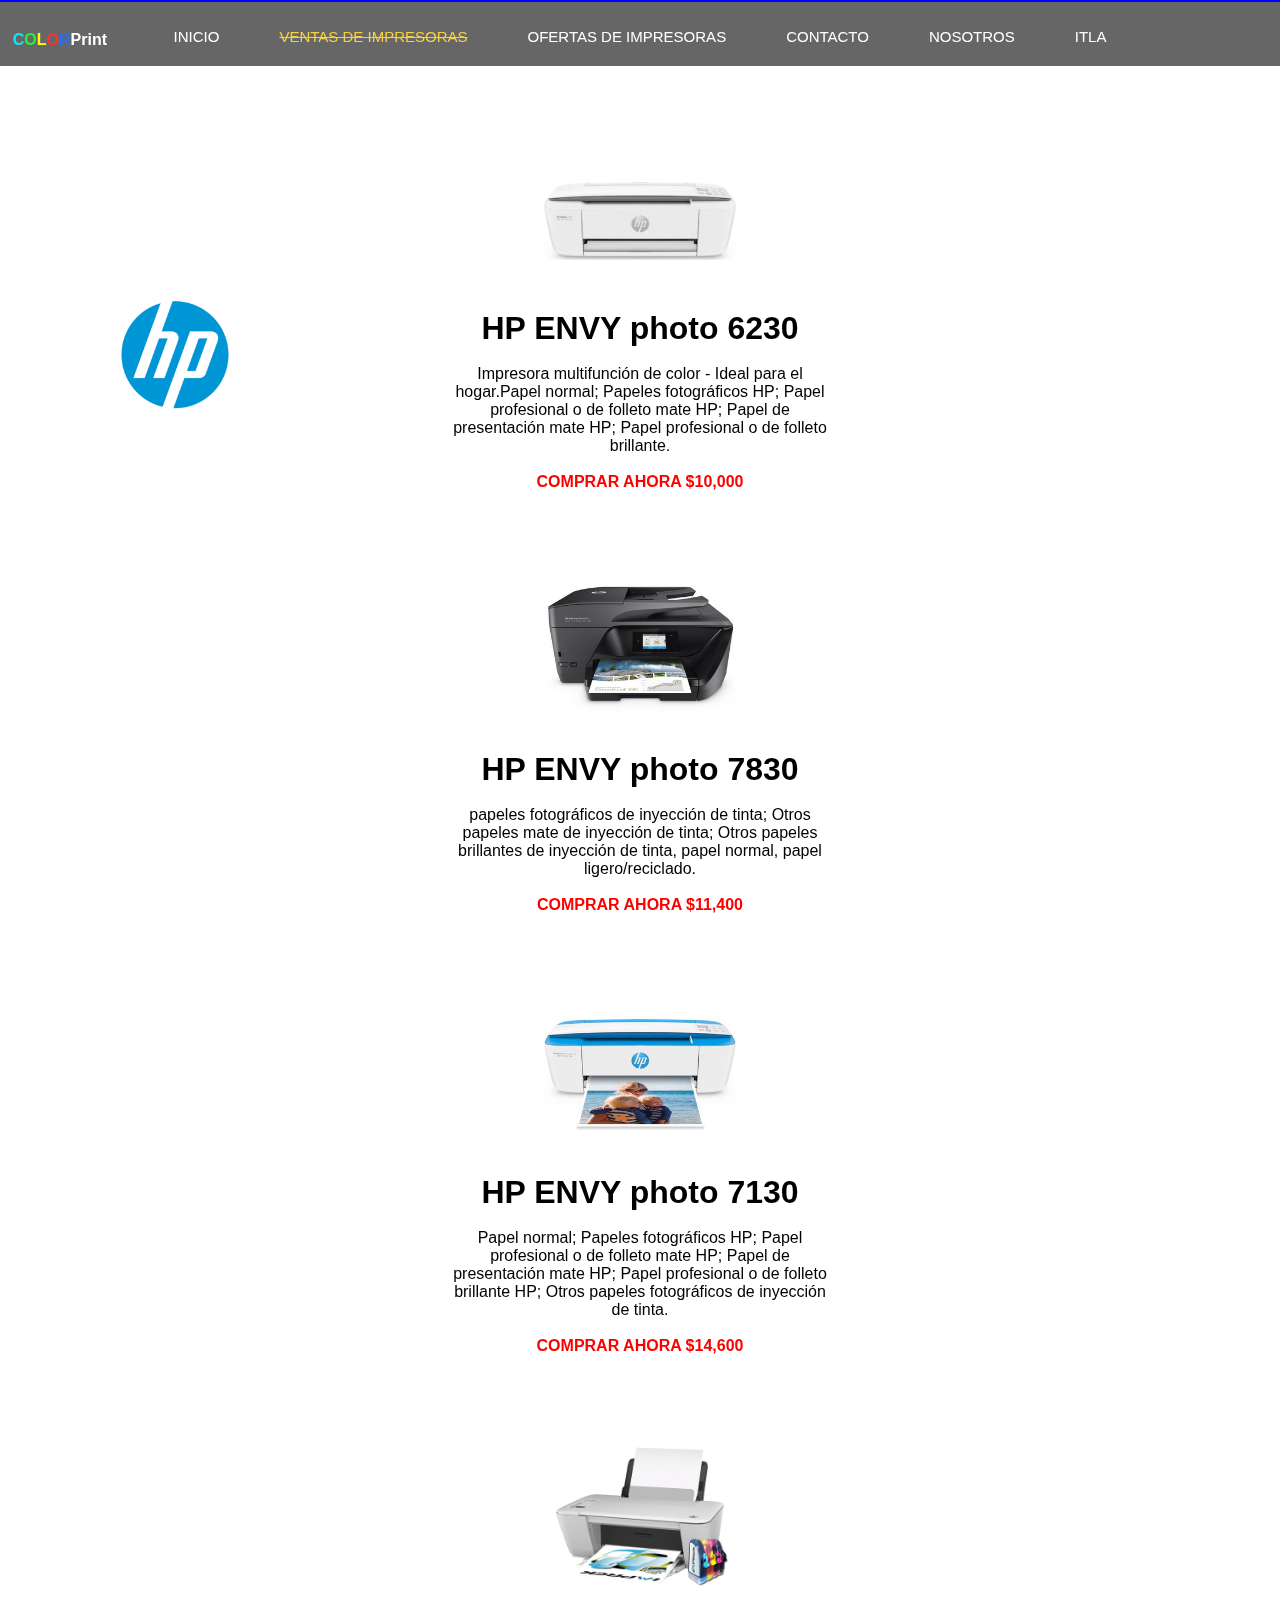
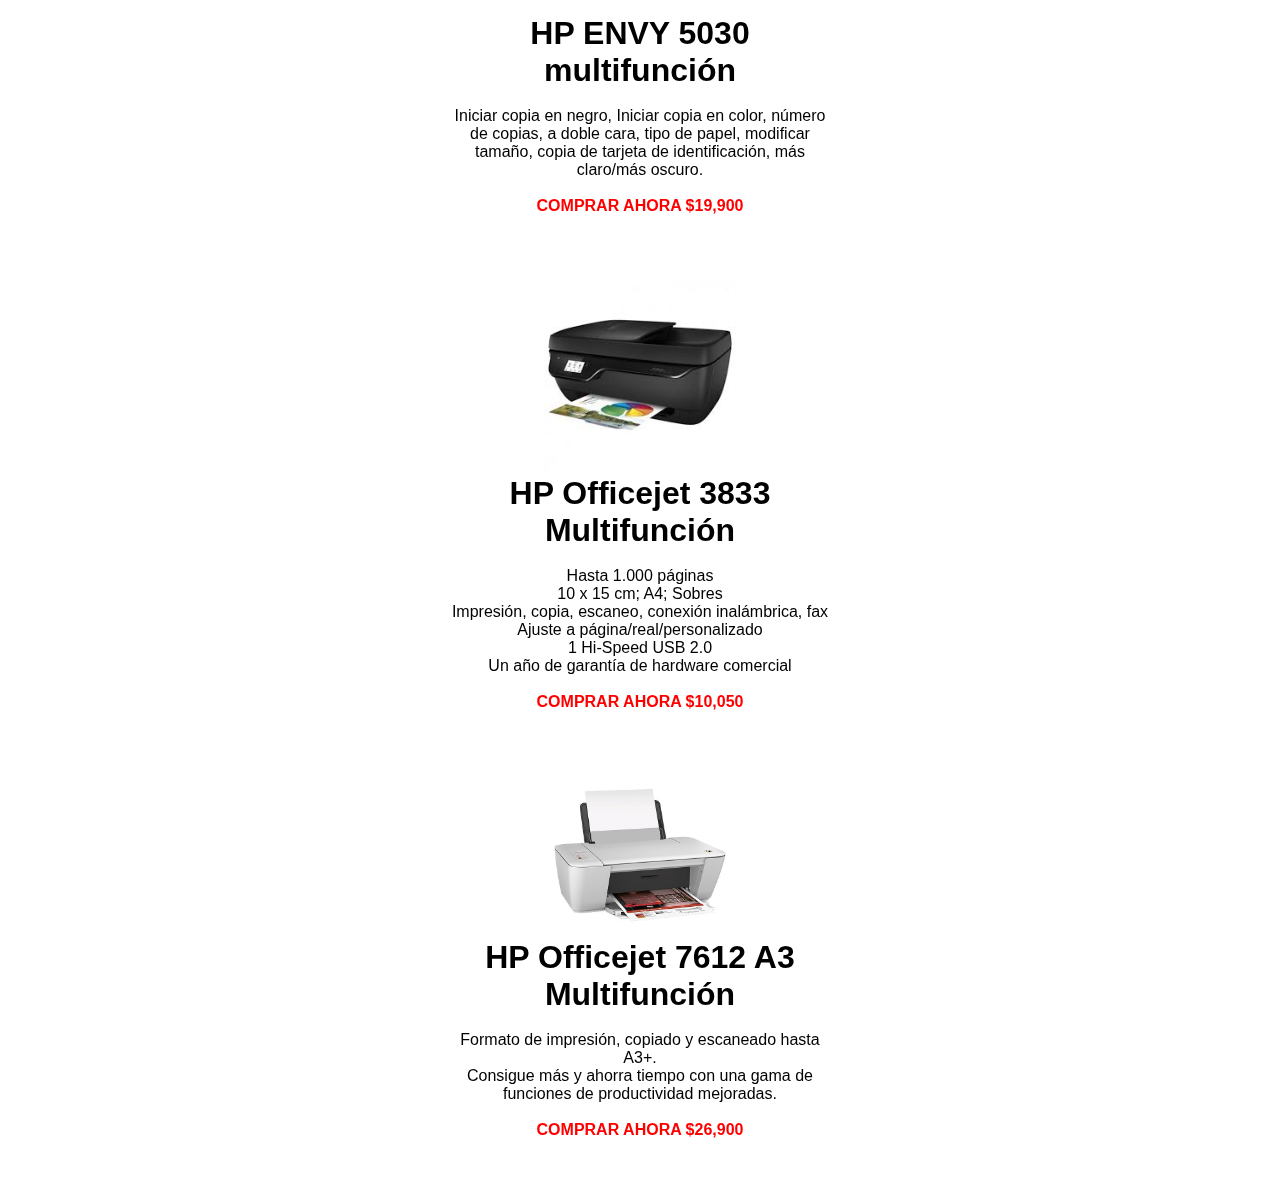
<file: hp.html>
<!DOCTYPE html>
<html lang="en">
<head>
	<meta charset="UTF-8">
	<link rel="stylesheet" href="css/estilos.css">
	<link rel="icon" href="img/favicon/favicon.ico">
	<meta name="description" content="Compañía Dominicana especializada en ventas de impresoras y cartuchos">
	<meta name="author" content="ColorPrint">
	<meta name="keywords" content="impresoras,cartuchos,republica Dominicana,ventas,epson,hp,canon,java,html,ColorPrint">
	<meta name="viewport" content="width=device-width, user-scalable=no, initial-scale=1.0, maximum-scale=1.0, minimum-scale=1.0">
	<script type="text/javascript" src="js/jquery-3.3.1.min.js"></script>
	<script type="text/javascript" src="js/fontawesome-all.js"></script>
 	<link rel="stylesheet" href="iconos/css/fontello.css">
	
	<title>Impresoras HP</title>

</head>
<body>
	
<center>
			<header class="ventasde">
        <div class="content-menu">
            <input type="checkbox" id="check">
            <label class="icon-menu" for="check"></label>
            <h6 class="h7"><span class="c">C</span><span class="oo">O</span><span class="l">L</span><span class="o">O</span><span class="r">R</span>Print</span></h6>
            <nav class="menu">
            	<h6 class="h6"><span class="c">C</span><span class="oo">O</span><span class="l">L</span><span class="o">O</span><span class="r">R</span>Print</span></h6>
                <ul>
      					<li><a id="a" href="index.html">INICIO</a></li>
						<li><a class="active" id="a" href="ventas_de_impresoras.html">VENTAS DE IMPRESORAS</a></li>
						<li><a id="a" href="ofertas_de_impresoras.html">OFERTAS DE IMPRESORAS</a></li>
						<li><a id="a" href="contacto.html">CONTACTO</a></li>
						<li><a id="a" href="nosotros.html">NOSOTROS</a></li>
						<li><a id="a" target="_blank" href="https://www.itla.edu.do/">ITLA</a></li>
                </ul>
            </nav>
        </div>
    </header>

<img class="hpfixed" src="img/logo/hp.png" alt="">

	<div class="modelos_de_estilos">
		
		<div class="estilos_de_modelos"><img src="img/impresoras/hp/1.jpg" alt="">
			<br>
			<h1>HP ENVY photo 6230</h1>
			<br>
			<p>Impresora multifunción de color - Ideal para el hogar.Papel normal; Papeles fotográficos HP; Papel profesional o de folleto mate HP; Papel de presentación mate HP; Papel profesional o de folleto brillante.</p>
			<br>
			<span class="ahora"><a href="#">COMPRAR AHORA $10,000</a></span>
		</div>
		<div class="estilos_de_modelos"><img src="img/impresoras/hp/2.jpg" alt="">
			<br>
			<h1>HP ENVY photo 7830</h1>
			<br>
			<p>papeles fotográficos de inyección de tinta; Otros papeles mate de inyección de tinta; Otros papeles brillantes de inyección de tinta, papel normal, papel ligero/reciclado.</p>
			<br>
			<span class="ahora"><a href="#">COMPRAR AHORA $11,400</a></span>
		</div>
		<div class="estilos_de_modelos"><img src="img/impresoras/hp/3.jpg" alt="">
			<br>
			<h1>HP ENVY photo 7130</h1>
			<br>
			<p>Papel normal; Papeles fotográficos HP; Papel profesional o de folleto mate HP; Papel de presentación mate HP; Papel profesional o de folleto brillante HP; Otros papeles fotográficos de inyección de tinta.</p>
			<br>
			<span class="ahora"><a href="#">COMPRAR AHORA $14,600</a></span>
		</div>
		<div class="estilos_de_modelos"><img src="img/impresoras/hp/4.jpg" alt="">
			<br>
			<h1>HP ENVY 5030 multifunción</h1>
			<br>
			<p>Iniciar copia en negro, Iniciar copia en color, número de copias, a doble cara, tipo de papel, modificar tamaño, copia de tarjeta de identificación, más claro/más oscuro.</p>
			<br>
			<span class="ahora"><a href="#">COMPRAR AHORA $19,900</a></span>
		</div>
		<div class="estilos_de_modelos"><img src="img/impresoras/hp/5.jpg" alt="">
			<br>
			<h1>HP Officejet 3833 Multifunción</h1>
			<br>
			<p>Hasta 1.000 páginas<br>10 x 15 cm; A4; Sobres<br>Impresión, copia, escaneo, conexión inalámbrica, fax<br>Ajuste a página/real/personalizado<br>1 Hi-Speed USB 2.0<br>Un año de garantía de hardware comercial</p>
			<br>
			<span class="ahora"><a href="#">COMPRAR AHORA $10,050</a></span>
		</div>
		<div class="estilos_de_modelos"><img src="img/impresoras/hp/6.jpg" alt="">
			<br>
			<h1>HP Officejet 7612 A3 Multifunción</h1>
			<br>
			<p>Formato de impresión, copiado y escaneado hasta A3+.<br>Consigue más y ahorra tiempo con una gama de funciones de productividad mejoradas.</p>
			<br>
			<span class="ahora"><a href="#">COMPRAR AHORA $26,900</a></span>
		</div>
	
	</div>

</center>

</body>
</html>
</file>
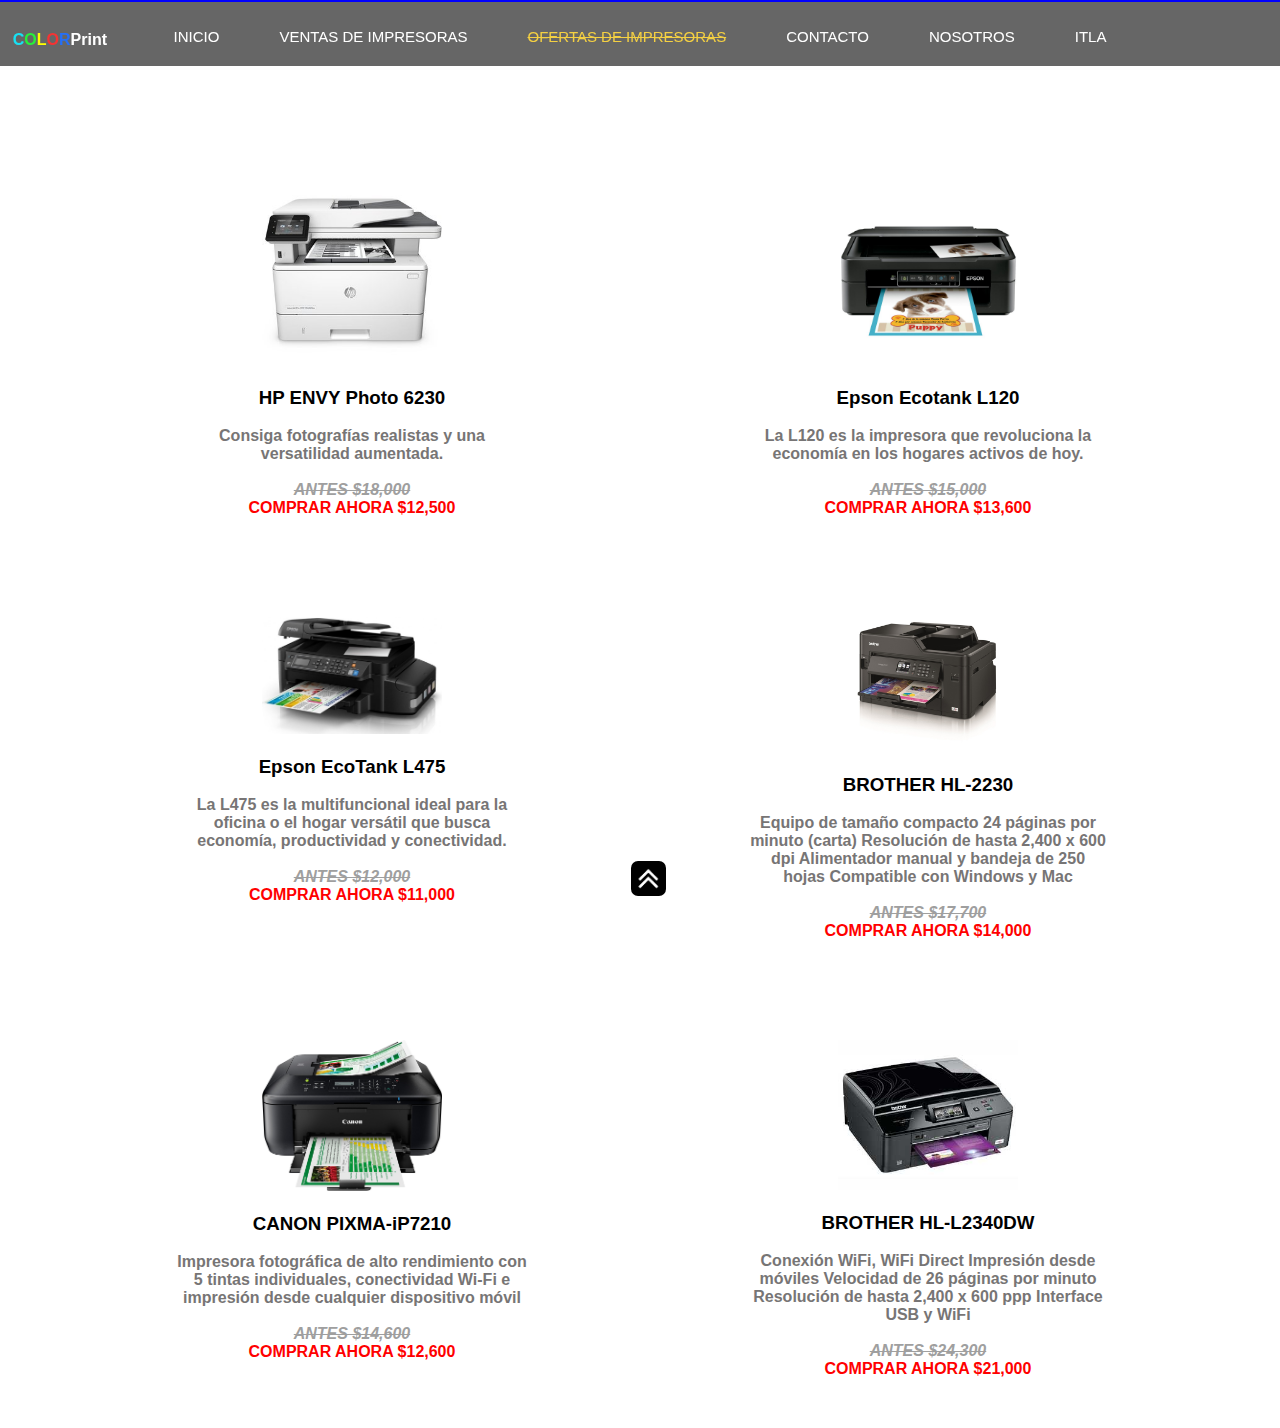
<file: ofertas_de_impresoras.html>
<!DOCTYPE html>
<html lang="en">
<head>
	<meta charset="UTF-8">
	<link rel="stylesheet" href="css/estilos.css">
	<link rel="icon" href="img/favicon/favicon.ico">
	<meta name="description" content="Compañía Dominicana especializada en ventas de impresoras y cartuchos">
	<meta name="author" content="ColorPrint">
	<meta name="keywords" content="impresoras,cartuchos,republica Dominicana,ventas,epson,hp,canon,java,html,ColorPrint">
	<meta name="viewport" content="width=device-width, user-scalable=no, initial-scale=1.0, maximum-scale=1.0, minimum-scale=1.0">
	<script type="text/javascript" src="js/jquery-3.3.1.min.js"></script>
	<script type="text/javascript" src="js/fontawesome-all.js"></script>
 	<link rel="stylesheet" href="iconos/css/fontello.css">
	
	<title>Ofertas de impresoras</title>

</head>
<body>
	
<header>
        <div class="content-menu">
            <input type="checkbox" id="check">
            <label class="icon-menu" for="check"></label>
            <h6 class="h7"><span class="c">C</span><span class="oo">O</span><span class="l">L</span><span class="o">O</span><span class="r">R</span>Print</span></h6>
            <nav class="menu">
            	<h6 class="h6"><span class="c">C</span><span class="oo">O</span><span class="l">L</span><span class="o">O</span><span class="r">R</span>Print</span></h6>
                <ul>
      					<li><a id="a" href="index.html">INICIO</a></li>
						<li><a id="a" href="ventas_de_impresoras.html">VENTAS DE IMPRESORAS</a></li>
						<li><a class="active" id="a" href="ofertas_de_impresoras.html">OFERTAS DE IMPRESORAS</a></li>
						<li><a id="a" href="contacto.html">CONTACTO</a></li>
						<li><a id="a" href="nosotros.html">NOSOTROS</a></li>
						<li><a id="a" target="_blank" href="https://www.itla.edu.do/">ITLA</a></li>
                </ul>
            </nav>
        </div>
    </header>

<div class="padreofertas">

<div class="ofertas">
	
	<div class="o1">
		<img class="antes" src="img/impresoras/ofertas/1.jpg" alt="">
		<br><br>
		<h3>HP ENVY Photo 6230</h3>
		<br>
		<p>
		Consiga fotografías realistas y una versatilidad aumentada.
		</p>
		<br>
		<p class="desc">
			<span class="tachado"><em>ANTES $18,000</em></span>
			<br>
			<span class="ahora"><a href="#">COMPRAR AHORA $12,500</a></span>
		</p>
	</div>

	<div class="o2">
		<img class="antes" src="img/impresoras/ofertas/2.jpg" alt="">
		<br><br>
			<h3>Epson Ecotank L120</h3>
		<br>
		<p>
			La L120 es la impresora que revoluciona la economía en los hogares activos de hoy.
		</p>
		<br>
		<p class="desc">
			<span class="tachado"><em>ANTES $15,000</em></span>
			<br>
			<span class="ahora"><a href="#">COMPRAR AHORA $13,600</a></span>
		</p>

	</div>

	<div class="o3">
		<img class="antes" src="img/impresoras/ofertas/3.jpg" alt="">
		<br><br>
			<h3>Epson EcoTank L475</h3>
		<br>
		<p>
		La L475 es la multifuncional ideal para la oficina o el hogar versátil que busca economía, productividad y conectividad.
		</p>
		<br>
		<p class="desc">
			<span class="tachado"><em>ANTES $12,000</em></span>
			<br>
			<span class="ahora"><a href="#">COMPRAR AHORA $11,000</a></span>
		</p>	

	</div>

	<div class="o4">
		<img class="antes" src="img/impresoras/ofertas/4.jpg" alt="">
		<br><br>
			<h3>BROTHER HL-2230</h3>
		<br>
		<p>
		Equipo de tamaño compacto 24 páginas por minuto (carta) Resolución de hasta 2,400 x 600 dpi Alimentador manual y bandeja de 250 hojas Compatible con Windows y Mac
		</p>
		<br>
		<p class="desc">
			<span class="tachado"><em>ANTES $17,700</em></span>
			<br>
			<span class="ahora"><a href="#">COMPRAR AHORA $14,000</a></span>
		</p>
	</div>

	<div class="o5">
		<img class="antes" src="img/impresoras/ofertas/5.jpg" alt="">
		<br><br>
			<h3>CANON PIXMA-iP7210</h3>
		<br>
		<p>
		Impresora fotográfica de alto rendimiento con 5 tintas individuales, conectividad Wi-Fi e impresión desde cualquier dispositivo móvil</p>
		<br>
		<p class="desc">
			<span class="tachado"><em>ANTES $14,600</em></span>
			<br>
			<span class="ahora"><a href="#">COMPRAR AHORA $12,600</a></span>
		</p>

	</div>

	<div class="o6">
		<img class="antes" src="img/impresoras/ofertas/6.jpg" alt="">
		<br><br>
			<h3>BROTHER HL-L2340DW</h3>
		<br>
		<p>
		Conexión WiFi, WiFi Direct Impresión desde móviles Velocidad de 26 páginas por minuto Resolución de hasta 2,400 x 600 ppp Interface USB y WiFi
		</p>
		<br>
		<p class="desc">
			<span class="tachado"><em>ANTES $24,300</em></span>
			<br>
			<span class="ahora"><a href="#">COMPRAR AHORA $21,000</a></span>
		</p>
		
	</div>

</div>

		<div class="vaina">

			<img id="cosa" class="cosa" src="img/botones/bottom-top.png" alt="">
		
		</div>
<em>
</div>

<script src="js/archivo.js"></script>

</body>
</html>
</file>
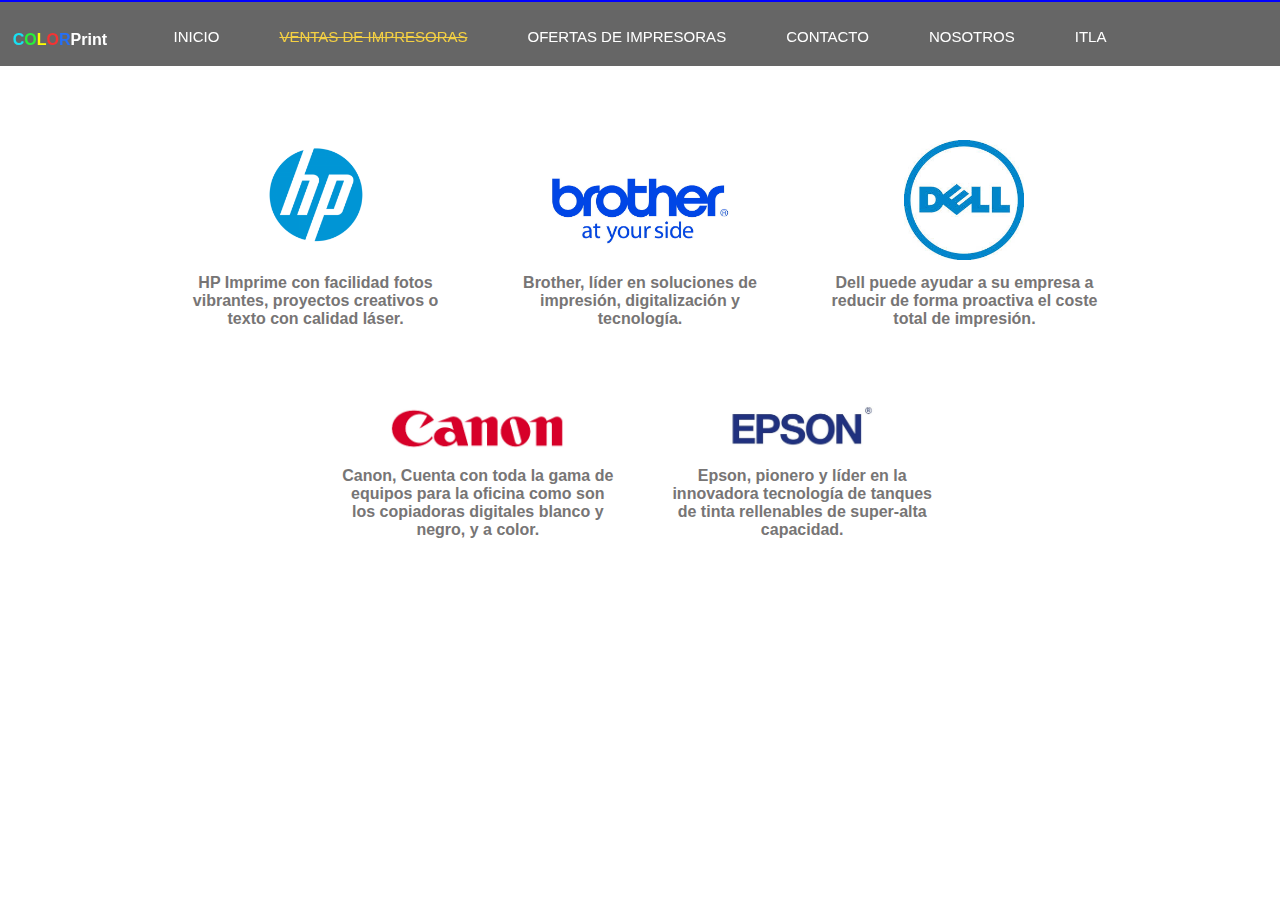
<file: ventas_de_impresoras.html>
<!DOCTYPE html>
<html lang="en">
<head>
	<meta charset="UTF-8">
	<link rel="stylesheet" href="css/estilos.css">
	<link rel="icon" href="img/favicon/favicon.ico">
	<meta name="description" content="Compañía Dominicana especializada en ventas de impresoras y cartuchos">
	<meta name="author" content="ColorPrint">
	<meta name="keywords" content="impresoras,cartuchos,republica Dominicana,ventas,epson,hp,canon,java,html,ColorPrint">
	<meta name="viewport" content="width=device-width, user-scalable=no, initial-scale=1.0, maximum-scale=1.0, minimum-scale=1.0">
	<script type="text/javascript" src="js/jquery-3.3.1.min.js"></script>
	<script type="text/javascript" src="js/fontawesome-all.js"></script>
 	<link rel="stylesheet" href="iconos/css/fontello.css">
	
	<title>Ventas de impresoras</title>

</head>
<body>
	
<header class="ventasde">
        <div class="content-menu">
            <input type="checkbox" id="check">
            <label class="icon-menu" for="check"></label>
            <h6 class="h7"><span class="c">C</span><span class="oo">O</span><span class="l">L</span><span class="o">O</span><span class="r">R</span>Print</span></h6>
            <nav class="menu">
            	<h6 class="h6"><span class="c">C</span><span class="oo">O</span><span class="l">L</span><span class="o">O</span><span class="r">R</span>Print</span></h6>
                <ul>
      					<li><a id="a" href="index.html">INICIO</a></li>
						<li><a class="active" id="a" href="ventas_de_impresoras.html">VENTAS DE IMPRESORAS</a></li>
						<li><a id="a" href="ofertas_de_impresoras.html">OFERTAS DE IMPRESORAS</a></li>
						<li><a id="a" href="contacto.html">CONTACTO</a></li>
						<li><a id="a" href="nosotros.html">NOSOTROS</a></li>
						<li><a id="a" target="_blank" href="https://www.itla.edu.do/">ITLA</a></li>
                </ul>
            </nav>
        </div>
    </header>
<center>
	<div class="modeloimpresoras">

		<div class="hp">
			<a href="hp.html"><img class="seleccionar" src="img/logo/hp.png" alt=""></a>
				<p><strong>HP Imprime con facilidad fotos vibrantes, proyectos creativos o texto con calidad láser.</strong></p>
		</div>
		
		<div class="brother">
			<a href="brother.html"><img class="seleccionar" src="img/logo/brother.jpg" alt=""></a>
				<p><strong>Brother, líder en soluciones de impresión, digitalización y tecnología.</strong></p>
		</div>
		
		<div class="dell">
			<a href="dell.html"><img class="seleccionar" src="img/logo/dell.jpg" alt=""></a>
				<p><strong>Dell puede ayudar a su empresa a reducir de forma proactiva el coste total de impresión.</strong></p>
		</div>

		<div class="canon">
			<a href="canon.html"><img class="seleccionar" src="img/logo/canon.png" alt=""></a>
				<p><strong>Canon, Cuenta con toda la gama de equipos para la oficina como son los copiadoras digitales blanco y negro, y a color.</strong></p>
		</div>

		<div class="epson">
			<a href="epson.html"><img class="seleccionar" src="img/logo/epson.jpg" alt=""></a>
				<p><strong>Epson, pionero y líder en la innovadora tecnología de tanques de tinta rellenables de super-alta capacidad.</strong></p>
		</div>

	</div>

</center>

<script src="js/archivo.js"></script>	

</body>
</html>
</file>
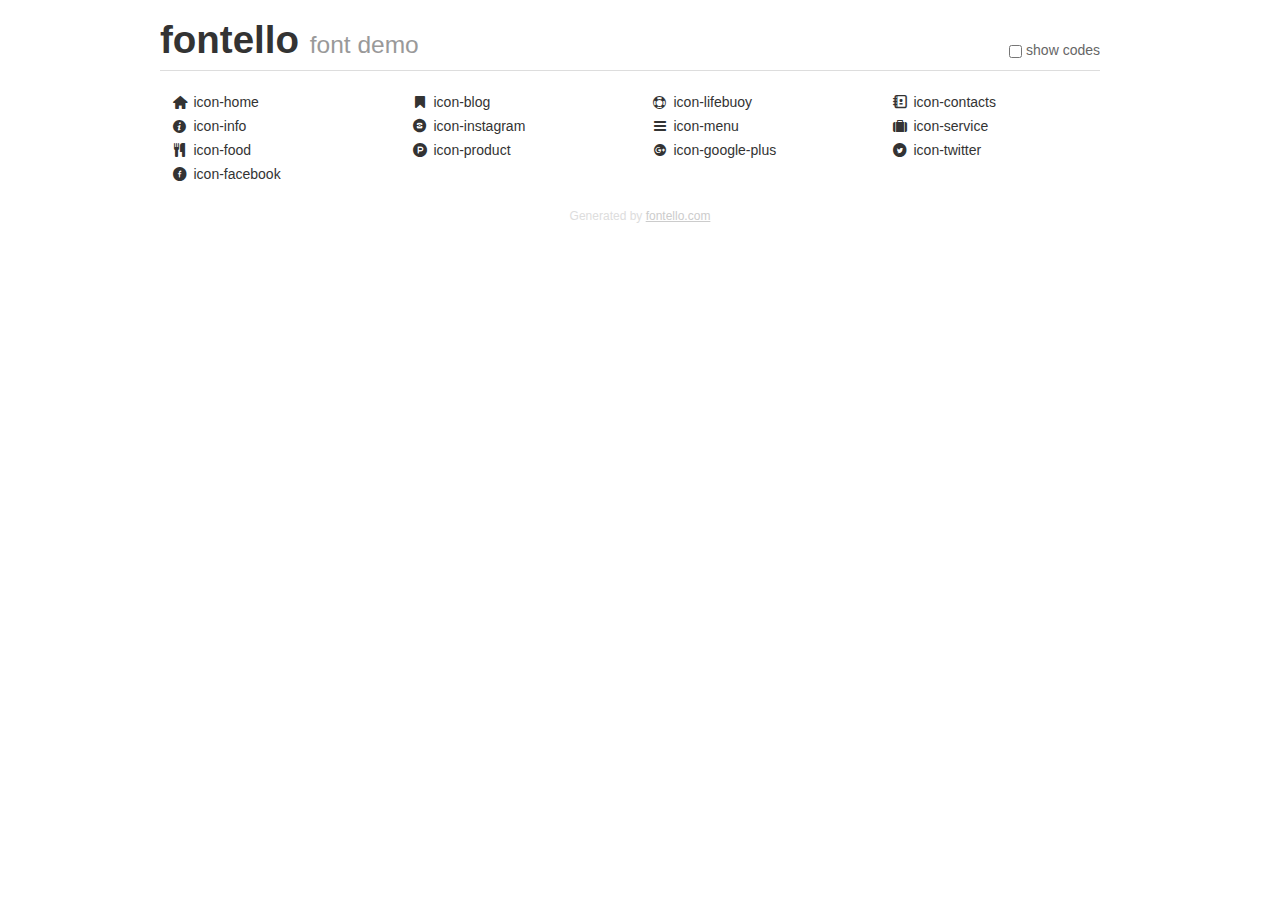
<file: iconos/demo.html>
<!DOCTYPE html>
<html>
  <head><!--[if lt IE 9]><script language="javascript" type="text/javascript" src="//html5shim.googlecode.com/svn/trunk/html5.js"></script><![endif]-->
    <meta charset="UTF-8"><style>/*
 * Bootstrap v2.2.1
 *
 * Copyright 2012 Twitter, Inc
 * Licensed under the Apache License v2.0
 * http://www.apache.org/licenses/LICENSE-2.0
 *
 * Designed and built with all the love in the world @twitter by @mdo and @fat.
 */
.clearfix {
  *zoom: 1;
}
.clearfix:before,
.clearfix:after {
  display: table;
  content: "";
  line-height: 0;
}
.clearfix:after {
  clear: both;
}
html {
  font-size: 100%;
  -webkit-text-size-adjust: 100%;
  -ms-text-size-adjust: 100%;
}
a:focus {
  outline: thin dotted #333;
  outline: 5px auto -webkit-focus-ring-color;
  outline-offset: -2px;
}
a:hover,
a:active {
  outline: 0;
}
button,
input,
select,
textarea {
  margin: 0;
  font-size: 100%;
  vertical-align: middle;
}
button,
input {
  *overflow: visible;
  line-height: normal;
}
button::-moz-focus-inner,
input::-moz-focus-inner {
  padding: 0;
  border: 0;
}
body {
  margin: 0;
  font-family: "Helvetica Neue", Helvetica, Arial, sans-serif;
  font-size: 14px;
  line-height: 20px;
  color: #333;
  background-color: #fff;
}
a {
  color: #08c;
  text-decoration: none;
}
a:hover {
  color: #005580;
  text-decoration: underline;
}
.row {
  margin-left: -20px;
  *zoom: 1;
}
.row:before,
.row:after {
  display: table;
  content: "";
  line-height: 0;
}
.row:after {
  clear: both;
}
[class*="span"] {
  float: left;
  min-height: 1px;
  margin-left: 20px;
}
.container,
.navbar-static-top .container,
.navbar-fixed-top .container,
.navbar-fixed-bottom .container {
  width: 940px;
}
.span12 {
  width: 940px;
}
.span11 {
  width: 860px;
}
.span10 {
  width: 780px;
}
.span9 {
  width: 700px;
}
.span8 {
  width: 620px;
}
.span7 {
  width: 540px;
}
.span6 {
  width: 460px;
}
.span5 {
  width: 380px;
}
.span4 {
  width: 300px;
}
.span3 {
  width: 220px;
}
.span2 {
  width: 140px;
}
.span1 {
  width: 60px;
}
[class*="span"].pull-right,
.row-fluid [class*="span"].pull-right {
  float: right;
}
.container {
  margin-right: auto;
  margin-left: auto;
  *zoom: 1;
}
.container:before,
.container:after {
  display: table;
  content: "";
  line-height: 0;
}
.container:after {
  clear: both;
}
p {
  margin: 0 0 10px;
}
.lead {
  margin-bottom: 20px;
  font-size: 21px;
  font-weight: 200;
  line-height: 30px;
}
small {
  font-size: 85%;
}
h1 {
  margin: 10px 0;
  font-family: inherit;
  font-weight: bold;
  line-height: 20px;
  color: inherit;
  text-rendering: optimizelegibility;
}
h1 small {
  font-weight: normal;
  line-height: 1;
  color: #999;
}
h1 {
  line-height: 40px;
}
h1 {
  font-size: 38.5px;
}
h1 small {
  font-size: 24.5px;
}
body {
  margin-top: 90px;
}
.header {
  position: fixed;
  top: 0;
  left: 50%;
  margin-left: -480px;
  background-color: #fff;
  border-bottom: 1px solid #ddd;
  padding-top: 10px;
  z-index: 10;
}
.footer {
  color: #ddd;
  font-size: 12px;
  text-align: center;
  margin-top: 20px;
}
.footer a {
  color: #ccc;
  text-decoration: underline;
}
.the-icons {
  font-size: 14px;
  line-height: 24px;
}
.switch {
  position: absolute;
  right: 0;
  bottom: 10px;
  color: #666;
}
.switch input {
  margin-right: 0.3em;
}
.codesOn .i-name {
  display: none;
}
.codesOn .i-code {
  display: inline;
}
.i-code {
  display: none;
}
@font-face {
      font-family: 'fontello';
      src: url('./font/fontello.eot?83699644');
      src: url('./font/fontello.eot?83699644#iefix') format('embedded-opentype'),
           url('./font/fontello.woff?83699644') format('woff'),
           url('./font/fontello.ttf?83699644') format('truetype'),
           url('./font/fontello.svg?83699644#fontello') format('svg');
      font-weight: normal;
      font-style: normal;
    }
     
     
    .demo-icon
    {
      font-family: "fontello";
      font-style: normal;
      font-weight: normal;
      speak: none;
     
      display: inline-block;
      text-decoration: inherit;
      width: 1em;
      margin-right: .2em;
      text-align: center;
      /* opacity: .8; */
     
      /* For safety - reset parent styles, that can break glyph codes*/
      font-variant: normal;
      text-transform: none;
     
      /* fix buttons height, for twitter bootstrap */
      line-height: 1em;
     
      /* Animation center compensation - margins should be symmetric */
      /* remove if not needed */
      margin-left: .2em;
     
      /* You can be more comfortable with increased icons size */
      /* font-size: 120%; */
     
      /* Font smoothing. That was taken from TWBS */
      -webkit-font-smoothing: antialiased;
      -moz-osx-font-smoothing: grayscale;
     
      /* Uncomment for 3D effect */
      /* text-shadow: 1px 1px 1px rgba(127, 127, 127, 0.3); */
    }
     </style>
    <link rel="stylesheet" href="css/animation.css"><!--[if IE 7]><link rel="stylesheet" href="css/fontello-ie7.css"><![endif]-->
    <script>
      function toggleCodes(on) {
        var obj = document.getElementById('icons');
      
        if (on) {
          obj.className += ' codesOn';
        } else {
          obj.className = obj.className.replace(' codesOn', '');
        }
      }
      
    </script>
  </head>
  <body>
    <div class="container header">
      <h1>
        fontello
         <small>font demo</small>
      </h1>
      <label class="switch">
        <input type="checkbox" onclick="toggleCodes(this.checked)">show codes
      </label>
    </div>
    <div id="icons" class="container">
      <div class="row">
        <div title="Code: 0xe800" class="the-icons span3"><i class="demo-icon icon-home">&#xe800;</i> <span class="i-name">icon-home</span><span class="i-code">0xe800</span></div>
        <div title="Code: 0xe801" class="the-icons span3"><i class="demo-icon icon-blog">&#xe801;</i> <span class="i-name">icon-blog</span><span class="i-code">0xe801</span></div>
        <div title="Code: 0xe802" class="the-icons span3"><i class="demo-icon icon-lifebuoy">&#xe802;</i> <span class="i-name">icon-lifebuoy</span><span class="i-code">0xe802</span></div>
        <div title="Code: 0xe803" class="the-icons span3"><i class="demo-icon icon-contacts">&#xe803;</i> <span class="i-name">icon-contacts</span><span class="i-code">0xe803</span></div>
      </div>
      <div class="row">
        <div title="Code: 0xe804" class="the-icons span3"><i class="demo-icon icon-info">&#xe804;</i> <span class="i-name">icon-info</span><span class="i-code">0xe804</span></div>
        <div title="Code: 0xf05e" class="the-icons span3"><i class="demo-icon icon-instagram">&#xf05e;</i> <span class="i-name">icon-instagram</span><span class="i-code">0xf05e</span></div>
        <div title="Code: 0xf0c9" class="the-icons span3"><i class="demo-icon icon-menu">&#xf0c9;</i> <span class="i-name">icon-menu</span><span class="i-code">0xf0c9</span></div>
        <div title="Code: 0xf0f2" class="the-icons span3"><i class="demo-icon icon-service">&#xf0f2;</i> <span class="i-name">icon-service</span><span class="i-code">0xf0f2</span></div>
      </div>
      <div class="row">
        <div title="Code: 0xf0f5" class="the-icons span3"><i class="demo-icon icon-food">&#xf0f5;</i> <span class="i-name">icon-food</span><span class="i-code">0xf0f5</span></div>
        <div title="Code: 0xf288" class="the-icons span3"><i class="demo-icon icon-product">&#xf288;</i> <span class="i-name">icon-product</span><span class="i-code">0xf288</span></div>
        <div title="Code: 0xf2b3" class="the-icons span3"><i class="demo-icon icon-google-plus">&#xf2b3;</i> <span class="i-name">icon-google-plus</span><span class="i-code">0xf2b3</span></div>
        <div title="Code: 0xf30a" class="the-icons span3"><i class="demo-icon icon-twitter">&#xf30a;</i> <span class="i-name">icon-twitter</span><span class="i-code">0xf30a</span></div>
      </div>
      <div class="row">
        <div title="Code: 0xf30d" class="the-icons span3"><i class="demo-icon icon-facebook">&#xf30d;</i> <span class="i-name">icon-facebook</span><span class="i-code">0xf30d</span></div>
      </div>
    </div>
    <div class="container footer">Generated by <a href="http://fontello.com">fontello.com</a></div>
  </body>
</html>
</file>
<file: css/estilos.css>
/*ESTILOS index.html*/

*{
	padding: 0;
	margin: 0;
	-webkit-box-sizing:border-box;
	-moz-box-sizing:border-box;
	box-sizing: border-box;
	font-family: arial;
}

::-webkit-scrollbar-track
{
	-webkit-box-shadow: inset 0 0 6px rgba(0,0,0,0.3);
	background-color: #F5F5F5;
}
::-webkit-scrollbar
{
	width: 8px;
	background-color: #F5F5F5;
}
::-webkit-scrollbar-thumb
{
	-webkit-box-shadow: inset 0 0 6px rgba(0,0,0,.3);
	background-color: black;
}
#a.active{
	text-decoration: line-through;
	color:#F4D042;
}
#a:hover{
	color:#F4D042;
	transition: all 0.5s;
	border-bottom: 1px solid #f4d042;
}
#a{
	display: inline-block;
	border-bottom: 1px solid transparent;
	border-top: 1px solid transparent;
	padding: 10px 10px;
	margin: 10px 20px;
	color: white;
	z-index: 10;
	font-size: 15px;
	text-decoration: none;
	transition: all 0.3s;
}
.ul{
	width: 100%;
	z-index: 10;
	position: fixed;
	background: rgba(0,0,0,0.5);
	border-top: 2px solid blue;
	animation: opacidad 1s alternate;
}
.logo{
	display: inline-block;
	float: left;
	position: absolute;
	z-index: 1000;
	position: fixed;
}
.h6{
	position: absolute;
	top: 45%;
	color: white;
	left: 1%;
	font-size: 16px;
	display: block;
}
.divname{
	width: 100%;
	height: 100%;
}
.name{
	padding: 0px 5px;
	position: absolute;
	top: 50%;
	right: 36%;
	background: rgba(0,0,0,0.5);
	color: white;
	animation: abajo 1s alternate;
}
.matricula{
	padding: 0px 5px;
	right: 43%;
	position: absolute;
	top: 59%;
	background: rgba(0,0,0,0.5);
	color: white;
	animation: abajo 1s alternate;
}
.color{
	padding: 0px 5px;
	position: absolute;
	top: 40%;
	background: rgba(0,0,0,0.5);
	color: white;
	right: 34%;
	animation: abajo 1s alternate;
}.c{color: #17E1F3;} .o{color: #F53333;} .l{color: yellow;} .oo{color: #27EF3A;}.r{color: #256FF8;}
@keyframes abajo{
	from {transform: scale(0.1);}
	to {transform: scale(1);}
}
.text{
	padding: 0px 5px;
	position: absolute;
	top: 70%;
	background: rgba(0,0,0,0.5);
	color: white;
	right: 33%;	
	font-size: 20px;
}
.slider{
	position: static;
	width: 100%;
	height: 100%;
	overflow: hidden;
}
.slider ul{
	padding: 0;
	display: flex;
	width: 400%;
	animation: cambio 20s alternate infinite linear;
}
.slider li{
	list-style: none;
	width: 100%;
}
.slider img{
	width: 100%;
	height: 100%;
}
@keyframes cambio{
	0% {margin-left: 0;}
	20% {margin-left: 0;}

	25% {margin-left: -100%;}
	45% {margin-left: -100%;}
	
	50% {margin-left: -200%;}
	70% {margin-left: -200%;}

	75% {margin-left: -300%;}
	100% {margin-left: -300%;}
}
.imgmision{
	width: 50px;
	height: auto;
}
.mision{
	width: 100%;
	height: 50%;
	padding: 30px 10%;
	margin: 0;
	background: white;
	opacity: 0.9;
	float: left;
	text-align: center;
}
.h1m{
	color: black;
	padding: 10px 0px;
}
.pm{
	color: black;
	font-family: verdana;
	font-size: 16px;
	transition: all 0.3s;
}
.imgvision{
	width: 50px;
	height: auto;
	background: white;
}
.h1v{
	color: black;
	padding: 10px 0px;
}
.pv{
	color: black;
	font-family: verdana;
	font-size: 16px;
	transition: all 0.3s;
}
.vision{
	width: 100%;
	height: 50%;
	padding: 30px 20%;
	margin: 0;
	background: white;
	opacity: 0.9;
	float: left;
	text-align: center;
}
.pm:hover{
	transition: all 0.2s;
	transform: scale(1.1);
	color: black;
}
.pv:hover{
	transition: all 0.2s;
	transform: scale(1.1);
	color: black;
}
.print{
	background: url(../img/fondo/1.jpg);
	width: 100%;
	height: 850px;
	background-size: cover;
	background-attachment: fixed;
}
.arriba{
	width: 100%;
	height: 200px;
	background: #151515;
}
.arriba img{
	width: 47px;
	height: 47px;
	right: 49%;
	cursor: pointer;
	border: 1px solid transparent;
	transition: all 0.5s;
}.arriba img:hover{border-bottom:1px solid white; transition: all 0.5s;}
.arriba p{
	width: 100%;
	position: absolute;
	padding: 10px;
	margin: 40px 0px;
	color: white;
	font-family: arial;
	text-transform: capitalize;
}
.footer{
	width: 100%;
	display: inline-block;
	background: #151515;
}
.copyright{
	background: #151515;
	color: white;
	font-size: 15px;
	border-bottom: 2px solid black;
	padding: 5px;
}
.fb{
	text-decoration: none;
	background: #151515;
	color: white;
	border: 1px solid transparent;
	width: 24.7%;
	padding: 18px 0px;
	text-align: center;
	display: inline-block;
	transition: all 0.5s;
}.fb:hover{transition: all 0.5s; background: #3324FF; color: white; border-bottom: 1px solid transparent;}
.ig{
	text-decoration: none;
	background: #151515;
	color: white;
	border: 1px solid transparent;
	width: 24.7%;
	padding: 18px 0px;
	text-align: center;
	display: inline-block;
	transition: all 0.5s;
}.ig:hover{transition: all 0.5s; background:#EE0568; color: white; border-bottom: 1px solid transparent;}
.tw{
	text-decoration: none;
	color: white;
	background:#151515;
	border: 1px solid transparent;
	width: 24.7%;
	padding: 18px 0px;
	text-align: center;
	display: inline-block;
	transition: all 0.5s;
}.tw:hover{transition: all 0.5s; background:#03B7D8; color: white; border-bottom: 1px solid transparent;}
.g{
	text-decoration: none;
	color: white;
	background: #151515;
	border: 1px solid transparent;
	width: 24.7%;
	padding: 18px 0px;
	text-align: center;
	display: inline-block;
	transition: all 0.5s;
}.g:hover{transition: all 0.5s; background: red; color:white; border-bottom: 1px solid transparent;}
#aa.activeb{
	text-decoration: line-through;
	color:#F4D042;
}
#aa:hover{
	color:#F4D042;
	transition: all 0.5s;
	border-bottom: 1px solid #f4d042;
}
#aa{
	display: inline-block;
	border-bottom: 1px solid transparent;
	border-top: 1px solid transparent;
	padding: 10px 10px;
	margin: 10px 20px;
	color: black;
	z-index: 10;
	font-size: 15px;
	text-decoration: none;
	transition: all 0.3s;
}
.ulb{
	width: 100%;
	z-index: 10;
	position: fixed;
	background: white;
	opacity: 0.8;
}
.logob{
	display: inline-block;
	float: left;
}

.mouse-icon {
  position: absolute;
  border: 2px solid #2f2f2f;
  background: #ffffff;
  border-radius: 13px;
  height: 40px;
  width: 30px;
  margin: 0 auto;
  display: block;
  left: 2%;
  right: 0;
  bottom: 100px;
  z-index: 10;
}

.mouse-icon .scroll {
  -webkit-animation-name: scrolling;
  -webkit-animation-duration: 1s;
  -webkit-animation-timing-function: linear;
  -webkit-animation-delay: 0s;
  -webkit-animation-iteration-count: infinite;
  -webkit-animation-play-state: running;
  animation-name: scrolling;
  animation-duration: 1s;
  animation-timing-function: linear;
  animation-delay: 0s;
  animation-iteration-count: infinite;
  animation-play-state: running;
}
.mouse-icon .scroll {
  position: relative;
  border-radius: 10px;
  background: black;
  width: 4px;
  height: 8px;
  top: 4px;
  margin-left: auto;
  margin-right: auto;
}

@-webkit-keyframes scrolling  {
  0%   { top:2px;  opacity: 0;}
  30%  { top:8px; opacity: 1;}
  100% { top:16px; opacity: 0;}
}

@keyframes scrolling  {
  0%   { top:2px;  opacity: 0;}
  30%  { top:8px; opacity: 1;}
  100% { top:16px; opacity: 0;}
}
.mouse-icon .scroll {
    position: relative;
    border-radius: 10px;
    background: black;
    width: 4px;
    height: 8px;
    top: 4px;
    margin-left: auto;
    margin-right: auto;
}
.mouse-icon .scroll {
    -webkit-animation-name: scrolling;
    -webkit-animation-duration: 1s;
    -webkit-animation-timing-function: linear;
    -webkit-animation-delay: 0s;
    -webkit-animation-iteration-count: infinite;
    -webkit-animation-play-state: running;
    animation-name: scrolling;
    animation-duration: 1s;
    animation-timing-function: linear;
    animation-delay: 0s;
    animation-iteration-count: infinite;
    animation-play-state: running;
}

										/*ESTILOS ventas_de_impresoras.html*/

.h2modelo{
	position: absolute;
	top: 20%;
	right: 32%;
	color: #777575;
}
.hp img{	
	width: 150px;
	cursor: pointer;
	padding: 10px;
	transition: all 1s;
	animation: mover 1s alternate ;
}.hp img:hover{transform: scale(1.2); transition: all 0.5s;}
.canon img{
	width: 200px;
	cursor: pointer;
	padding: 10px;
	transition: all 1s;
	animation: mover 1s alternate;
}.canon img:hover{transform: scale(1.2); transition: all 0.5s;}
.dell img{
	width: 140px;
	cursor: pointer;
	padding: 10px;
	transition: all 1s;
	animation: mover 1s alternate;
}.dell img:hover{transform: scale(1.1); transition: all 0.5s;}
.brother img{
	width: 200px;
	cursor: pointer;
	padding: 10px;
	transition: all 1s;
	animation: mover 1s alternate;
}.brother img:hover{transform: scale(1.2); transition: all 0.5s;}
.epson img{
	width: 150px;
	cursor: pointer;
	padding: 10px;
	top: 20%;
	transition: all 1s;
	transform: scale(1.1);
	animation: mover 1s alternate;
}.epson img:hover{transform: scale(1.3); transition: all 0.5s;}
.modeloimpresoras div{
	padding: 20px;
	display: inline-block;
	width: 25%;
	top: 380px;
	height: 200px;
}
.modeloimpresoras{
	position: absolute;
	top: 100px;
}
.modeloimpresoras div p{
	font-family: arial;
	color: #777575;
	animation: mover2 2s alternate;
}

@keyframes mover{
	0% {transform: translate(260px);}
}
@keyframes mover2{
	0% {transform: translate(-175px);}
}

												/*ESTILOS ofertas_de_impresoras.html*/

.ofertas{
	position: absolute;
	width: 100%;
	text-align: center;
	top: 15%;
}
.ofertas .antes{
	width: 180px;
	transition: all 0.5s;
}.ofertas .antes:hover{}
.ofertas p{
	color: #777575;
	font-weight: bold;
	width: 80%;
	left: 10%;
	position: relative;
	transition: all 0.5s;
}
.o1{
	width: 35%;
	float: left;
	margin: 0px;
	animation: aparecer 1s alternate;
	padding: 50px 0px;
	margin-left: 10%;
}
.o2{
	width: 35%;
	float: left;
	margin: 0px;
	animation: aparecer 1s alternate;
	padding: 50px 0px;
	margin-left: 10%;
}
.o3{
	width: 35%;
	float: left;
	margin: 0px;
	animation: aparecer 2s alternate;
	padding: 50px 0px;
	margin-left: 10%;
}
.o4{
	width: 35%;
	float: left;
	margin: 0px;
	animation: aparecer 2s alternate;
	padding: 50px 0px;
	margin-left: 10%;
}
.o5{
	width: 35%;
	float: left;
	margin: 0px;
	animation: aparecer 3s alternate;
	padding: 50px 0px;
	margin-left: 10%;
}
.o6{
	width: 35%;
	float: left;
	margin: 0px;
	animation: aparecer 3s alternate;
	padding: 50px 0px;
	margin-left: 10%;
}
.tachado{
	text-decoration: line-through;
	color: #9F9F9F;
}
.ahora a{
	color: red;
	text-decoration: none;
	font-weight: bold;
}.ahora a:hover{text-decoration: underline}
@keyframes aparecer{
	from {transform: scale(0.1);}
	to {transform: scale(1);}
}

@keyframes apps {
	from {opacity: 0;}
	to {opacity: 1;}
}
.vaina{
	position: absolute;
	bottom: 0;
	right: 48%;
	position: fixed;
}
.cosa{
	width: 35px;
	background: black;
	cursor: pointer;	 
	border-radius: 20%;
}

.un_text{
	position: absolute;
	bottom: 50%;
	position: fixed;
	right: 1%;
	width: 125px;
}
.dentro_text{
	color: #6F6F6F;
	font-size: 15px;
	text-align: center;
}

															/*ESTILOS DE contacto.html*/

.contacto{
	width: 100%;
	height: 750px;
	background: url(../img/fondo/2.jpg);
	background-size: cover;
	background-attachment: fixed;
	animation: opacidad 1s alternate;
}
.logitos{
	left: 3%;
	width: 40%;
	font-size: 17px;
	color: black;
	background: rgba(0,0,0,0.5);
	color: white;
	position: absolute;
	top: 35%;
	font-weight: bold;
	animation: opacidad 1s alternate;
	padding: 2px;
	border-radius: 3px;
}
.formulario{
	width: 45%;
	height: 425px;
	right: 5%;
	top: 35%;
	position: absolute;
}
.nombre{
	width: 60%;
	padding: 10px;
	margin: 10px;
	background: white;
	opacity: 0.8;
	font-weight: bold;
}
.email{
	width: 60%;
	padding: 10px;
	margin: 10px;
	background: white;
	opacity: 0.8;
	font-weight: bold;
}
.telefono{
	width: 55%;
	padding: 10px;
	margin: 10px;
	background: white;
	opacity: 0.8;
	font-weight: bold;
}
.mensaje{
	width: 100%;
	padding: 20px;
	margin: 10px;
	background: white;
	opacity: 0.8;
	font-weight: bold;
}
.enviar{
	width: 100%;
	padding: 10px;
	margin: 10px;
	cursor: pointer;
	background: blue;
	color: white;
	font-weight: bold;
	transition: all 0.5s;
	border: 2px solid transparent;
}.enviar:hover{ transition: all 0.5s; background: #314CF5}
label{font-weight: bold; background: rgba(0,0,0,0.7); color: white; padding: 7px; border-radius: 3px; opacity: 0.9;}
.hijo{
	width: 100%;
	height: 350px;
}
@keyframes opacidad{
	from {opacity: 0;}
	to {opacity: 1;}
}

											/*ESTILOS DE nosotros.html*/
#ac.activeb{
	text-decoration: line-through;
	color:#F4D042;
}
#ac:hover{
	color:#F4D042;
	transition: all 0.5s;
	border-bottom: 1px solid #f4d042;
}
#ac{
	display: inline-block;
	border-bottom: 1px solid transparent;
	border-top: 1px solid transparent;
	padding: 10px 10px;
	margin: 10px 20px;
	color: white;
	z-index: 10;
	font-size: 15px;
	text-decoration: none;
	transition: all 0.3s;
}
.ulc{
	width: 100%;
	z-index: 10;
	position: fixed;
	background: transparent;
	border-top: 2px solid blue;
	animation: opacidad 1s alternate;
}
.logoz{
	display: inline-block;
	float: left;
}
.sobrenosotros{
	width: 100%;
	height: 100%;
	background-size: cover;
	position: absolute;
	animation: opacidad 3s alternate;
}
.historia{
	position: absolute;
	width: 85%;
	text-align: center;
	top: 28%;
	margin: 0% 7.5%;
	color: white;
	font-size: 20px;
	background: rgba(0,0,0,0.6);
	padding: 10px;
	border-radius: 5px;
	animation: opacidad 1s alternate;
}
#particles-js{
	background:url(../img/fondo/3.jpg);
	width: 100%;
	height: 100%;
	background-size: cover;
	position: absolute;
	animation: opacidad 1s alternate;	
}
.black{
	background: #1F1E1E;
}
										/*ESTILOS DE LOS MODELOS DE IMPRESORA*/
.modelos_de_estilos{
	position: absolute;
	width: 100%;
	text-align: center;
	top: 8%;
}
.modelos_de_estilos img{
	width: 50%;
	animation: aparecer 1s alternate;
}
.estilos_de_modelos{
	width: 30%;
	margin: 5% 35%;	
	position: relative;
	animation:aparecer 1s alternate;
}
.hpfixed, .brotherfixed, .dellfixed, .canonfixed, .epsonfixed{
	width: 150px;
	position: absolute;
	left: 100px;
	top:280px;
	position: fixed;
	animation: desvanecer 2s alternate infinite;
}

@keyframes desvanecer {
	from {opacity: 0.3;}
	to {opacity: 1;}
}
.h7, .colornine{
	display: none;
}


							/*RESPONSIVE*/

@media (max-width:970px) {
	.name, .matricula, .color, .mouse-icon, .ul a, .logo, .h6{
		display: none;
	}

	.mision, .pv, .vision, .pm, .arriba p, footer, .historia{
		font-size: 16px;
	}
}

@media (max-width: 400px) {
	.mision, .pm, .pv, .vision, .arriba p, footer, .h2modelo, .copyright{
		font-size: 13px;
	}
}

@media (max-width: 970px){
	.dell img, .epson img, .hp img, .brother img, .canon img{
		width: 120px;
	}
}

@media (max-width: 400px){
	.dell, .epson, .hp, .brother, .canon{
		width: 750px;
	}
}


@media (max-width: 450px){
	.imgvision, .imgmision{
		width: 35px;
}

}



header{
    width: 100%;
    border-top: 2px solid blue;
    background: rgba(0,0,0,0.6);
    position: fixed;
    z-index: 100;
}

ul li a:hover{
   	color:#F4D042;
	transition: all 0.5s;
	border-bottom: 1px solid #f4d042;
}


#check, #h6{
    display: none;
}

.menu{
    width: 100%;
    margin-top: 5px;
}

.menu ul{
    display: -webkit-box;
    display: -ms-flexbox;
    display: flex;
    -webkit-box-pack: center;
    -ms-flex-pack: center;
    justify-content: center;
}

.menu ul li{
    list-style: none;
}

.menu ul li a{
    padding: 10px;
    text-decoration: none;
    color: white;
    font-family: 'Roboto', sans-serif;
}

.icon-menu{
    display: none;
}

@media screen and (max-width: 1170px){
    
    header{
        position: fixed;
        top: 0;
        height: 60px;
        z-index: 100;
    }
    .icon-menu{
        display: block;
        position: fixed;
        right: 10px;
        top: 10px;
        padding: 5px;
        font-size: 26px;
        -webkit-transition: all 500ms;
        transition: all 500ms;
        border-radius: 10px;
    }
    .icon-menu:hover{
        background: black;
        color: white;
        border-radius: 5px;
        -webkit-transition: all 500ms;
        transition: all 500ms;
        cursor: pointer;
    }
    
    .menu{
        width: 350px;
        position: absolute;
        background:rgba(0,0,0,0.9);
        height: 100vh;
        left: -160%;
        top: 52px;
        -webkit-transition: all 100ms;
        transition: all 100ms;
    }
    
    .menu ul{
        -webkit-box-orient: vertical;
        -webkit-box-direction: normal;
        -ms-flex-direction: column;
        flex-direction: column;
    }
    
    .menu ul li{
        padding: 5px;
    }
    .menu ul li a{
        color: black;
        display: block;        
    }

    .h7{
    	display: block;
    	font-size: 16px;
    	color: white;
    	position: absolute;
    	top: 45%;
    	left: 2%;
    }

    .h6{
    	display: none;
    }
    
    #check:checked ~ .menu{
       	left: 0px; 
        -webkit-transition: all 500ms; 
        transition: all 500ms;
    }
}

.nosotros{
	background: transparent;
}

@media (max-width: 970px){
.colornine{
	position: absolute;
	top: 40%;
	display: block;
	background: rgba(0,0,0,0.6);
	color: white;
	padding: 0 10px;
	width: 100%;
}
}

@media (max-width: 600px){
	.colornine{
		display: none;
	}
}

@media (max-width: 700px){
	.modeloimpresoras div{
		width: 50%;
		position: relative;
		top: -100%;
	}
}


@media (max-width: 700px){
	.hpfixed, .brotherfixed, .dellfixed, .canonfixed, .epsonfixed{
		display: none;
	}
	.modelos_de_estilos img{
	width: 100%;
	animation: aparecer 1s alternate;
}
.estilos_de_modelos{
	width: 60%;
	margin: 5% 20%;	
}
.estilos_de_modelos p{
	width: 100%;
}
}

@media (max-width: 500px){
	.o1, .o2, .o3, .o4, .o5, .o6{
	width: 100%;
	margin: 0px;
	animation: aparecer 1s alternate;
	padding: 50px 0px;
	}	
}

@media (max-width: 500px){
	.logitos p{
		font-size: 10px;
	}
	.formulario form label{
		font-size: 10px;
	}
}
</file>
<file: iconos/css/fontello.css>
@font-face {
  font-family: 'fontello';
  src: url('../font/fontello.eot?98184729');
  src: url('../font/fontello.eot?98184729#iefix') format('embedded-opentype'),
       url('../font/fontello.woff2?98184729') format('woff2'),
       url('../font/fontello.woff?98184729') format('woff'),
       url('../font/fontello.ttf?98184729') format('truetype'),
       url('../font/fontello.svg?98184729#fontello') format('svg');
  font-weight: normal;
  font-style: normal;
}
/* Chrome hack: SVG is rendered more smooth in Windozze. 100% magic, uncomment if you need it. */
/* Note, that will break hinting! In other OS-es font will be not as sharp as it could be */
/*
@media screen and (-webkit-min-device-pixel-ratio:0) {
  @font-face {
    font-family: 'fontello';
    src: url('../font/fontello.svg?98184729#fontello') format('svg');
  }
}
*/
 
 [class^="icon-"]:before, [class*=" icon-"]:before {
  font-family: "fontello";
  font-style: normal;
  font-weight: normal;
  speak: none;
 
  display: inline-block;
  text-decoration: inherit;
  width: 1em;
  margin-right: .2em;
  text-align: center;
  /* opacity: .8; */
 
  /* For safety - reset parent styles, that can break glyph codes*/
  font-variant: normal;
  text-transform: none;
 
  /* fix buttons height, for twitter bootstrap */
  line-height: 1em;
 
  /* Animation center compensation - margins should be symmetric */
  /* remove if not needed */
  margin-left: .2em;
 
  /* you can be more comfortable with increased icons size */
  /* font-size: 120%; */
 
  /* Font smoothing. That was taken from TWBS */
  -webkit-font-smoothing: antialiased;
  -moz-osx-font-smoothing: grayscale;
 
  /* Uncomment for 3D effect */
  /* text-shadow: 1px 1px 1px rgba(127, 127, 127, 0.3); */
}
 
.icon-home:before { content: '\e800'; } /* '' */
.icon-blog:before { content: '\e801'; } /* '' */
.icon-lifebuoy:before { content: '\e802'; } /* '' */
.icon-contacts:before { content: '\e803'; } /* '' */
.icon-info:before { content: '\e804'; } /* '' */
.icon-instagram:before { content: '\f05e'; } /* '' */
.icon-menu:before { content: '\f0c9'; } /* '' */
.icon-service:before { content: '\f0f2'; } /* '' */
.icon-food:before { content: '\f0f5'; } /* '' */
.icon-product:before { content: '\f288'; } /* '' */
.icon-google-plus:before { content: '\f2b3'; } /* '' */
.icon-twitter:before { content: '\f30a'; } /* '' */
.icon-facebook:before { content: '\f30d'; } /* '' */
</file>
<file: iconos/css/fontello-ie7.css>
[class^="icon-"], [class*=" icon-"] {
  font-family: 'fontello';
  font-style: normal;
  font-weight: normal;
 
  /* fix buttons height */
  line-height: 1em;
 
  /* you can be more comfortable with increased icons size */
  /* font-size: 120%; */
}
 
.icon-home { *zoom: expression( this.runtimeStyle['zoom'] = '1', this.innerHTML = '&#xe800;&nbsp;'); }
.icon-blog { *zoom: expression( this.runtimeStyle['zoom'] = '1', this.innerHTML = '&#xe801;&nbsp;'); }
.icon-lifebuoy { *zoom: expression( this.runtimeStyle['zoom'] = '1', this.innerHTML = '&#xe802;&nbsp;'); }
.icon-contacts { *zoom: expression( this.runtimeStyle['zoom'] = '1', this.innerHTML = '&#xe803;&nbsp;'); }
.icon-info { *zoom: expression( this.runtimeStyle['zoom'] = '1', this.innerHTML = '&#xe804;&nbsp;'); }
.icon-instagram { *zoom: expression( this.runtimeStyle['zoom'] = '1', this.innerHTML = '&#xf05e;&nbsp;'); }
.icon-menu { *zoom: expression( this.runtimeStyle['zoom'] = '1', this.innerHTML = '&#xf0c9;&nbsp;'); }
.icon-service { *zoom: expression( this.runtimeStyle['zoom'] = '1', this.innerHTML = '&#xf0f2;&nbsp;'); }
.icon-food { *zoom: expression( this.runtimeStyle['zoom'] = '1', this.innerHTML = '&#xf0f5;&nbsp;'); }
.icon-product { *zoom: expression( this.runtimeStyle['zoom'] = '1', this.innerHTML = '&#xf288;&nbsp;'); }
.icon-google-plus { *zoom: expression( this.runtimeStyle['zoom'] = '1', this.innerHTML = '&#xf2b3;&nbsp;'); }
.icon-twitter { *zoom: expression( this.runtimeStyle['zoom'] = '1', this.innerHTML = '&#xf30a;&nbsp;'); }
.icon-facebook { *zoom: expression( this.runtimeStyle['zoom'] = '1', this.innerHTML = '&#xf30d;&nbsp;'); }
</file>
<file: iconos/css/animation.css>
/*
   Animation example, for spinners
*/
.animate-spin {
  -moz-animation: spin 2s infinite linear;
  -o-animation: spin 2s infinite linear;
  -webkit-animation: spin 2s infinite linear;
  animation: spin 2s infinite linear;
  display: inline-block;
}
@-moz-keyframes spin {
  0% {
    -moz-transform: rotate(0deg);
    -o-transform: rotate(0deg);
    -webkit-transform: rotate(0deg);
    transform: rotate(0deg);
  }

  100% {
    -moz-transform: rotate(359deg);
    -o-transform: rotate(359deg);
    -webkit-transform: rotate(359deg);
    transform: rotate(359deg);
  }
}
@-webkit-keyframes spin {
  0% {
    -moz-transform: rotate(0deg);
    -o-transform: rotate(0deg);
    -webkit-transform: rotate(0deg);
    transform: rotate(0deg);
  }

  100% {
    -moz-transform: rotate(359deg);
    -o-transform: rotate(359deg);
    -webkit-transform: rotate(359deg);
    transform: rotate(359deg);
  }
}
@-o-keyframes spin {
  0% {
    -moz-transform: rotate(0deg);
    -o-transform: rotate(0deg);
    -webkit-transform: rotate(0deg);
    transform: rotate(0deg);
  }

  100% {
    -moz-transform: rotate(359deg);
    -o-transform: rotate(359deg);
    -webkit-transform: rotate(359deg);
    transform: rotate(359deg);
  }
}
@-ms-keyframes spin {
  0% {
    -moz-transform: rotate(0deg);
    -o-transform: rotate(0deg);
    -webkit-transform: rotate(0deg);
    transform: rotate(0deg);
  }

  100% {
    -moz-transform: rotate(359deg);
    -o-transform: rotate(359deg);
    -webkit-transform: rotate(359deg);
    transform: rotate(359deg);
  }
}
@keyframes spin {
  0% {
    -moz-transform: rotate(0deg);
    -o-transform: rotate(0deg);
    -webkit-transform: rotate(0deg);
    transform: rotate(0deg);
  }

  100% {
    -moz-transform: rotate(359deg);
    -o-transform: rotate(359deg);
    -webkit-transform: rotate(359deg);
    transform: rotate(359deg);
  }
}
</file>
